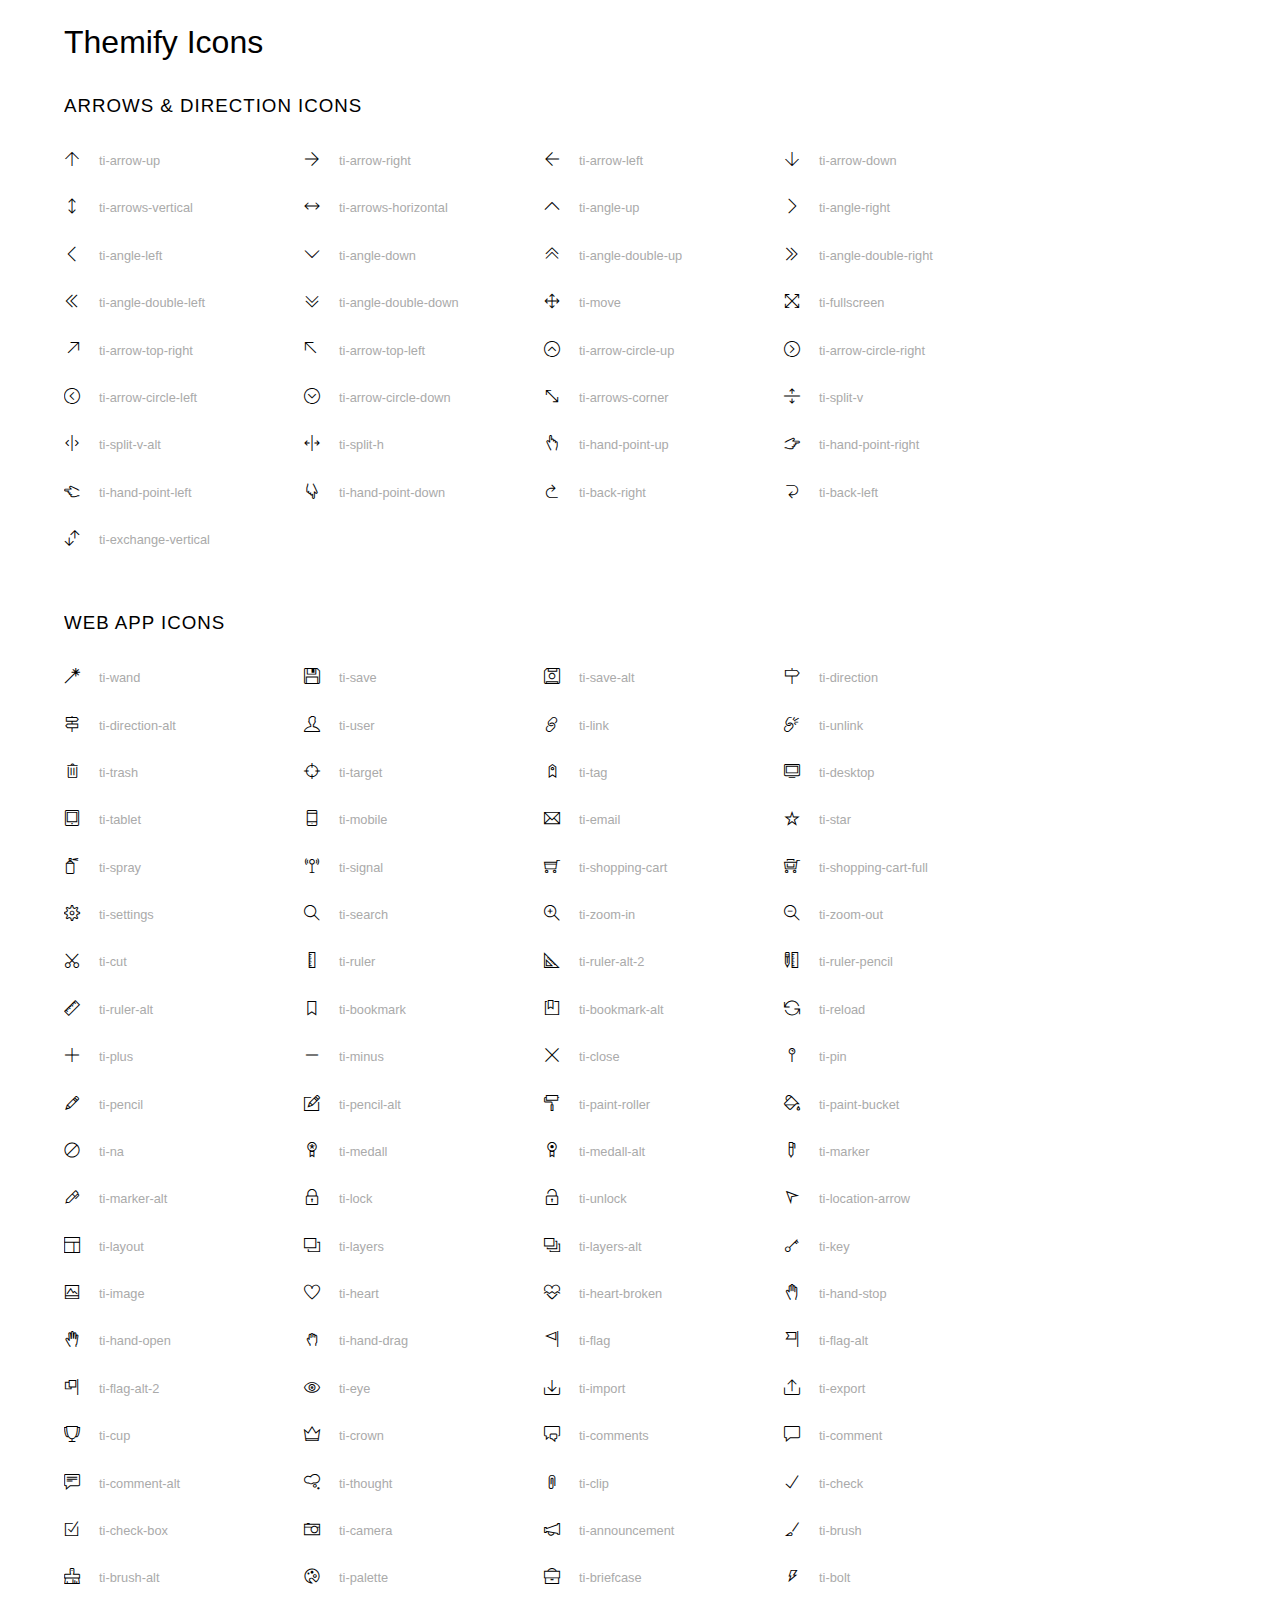
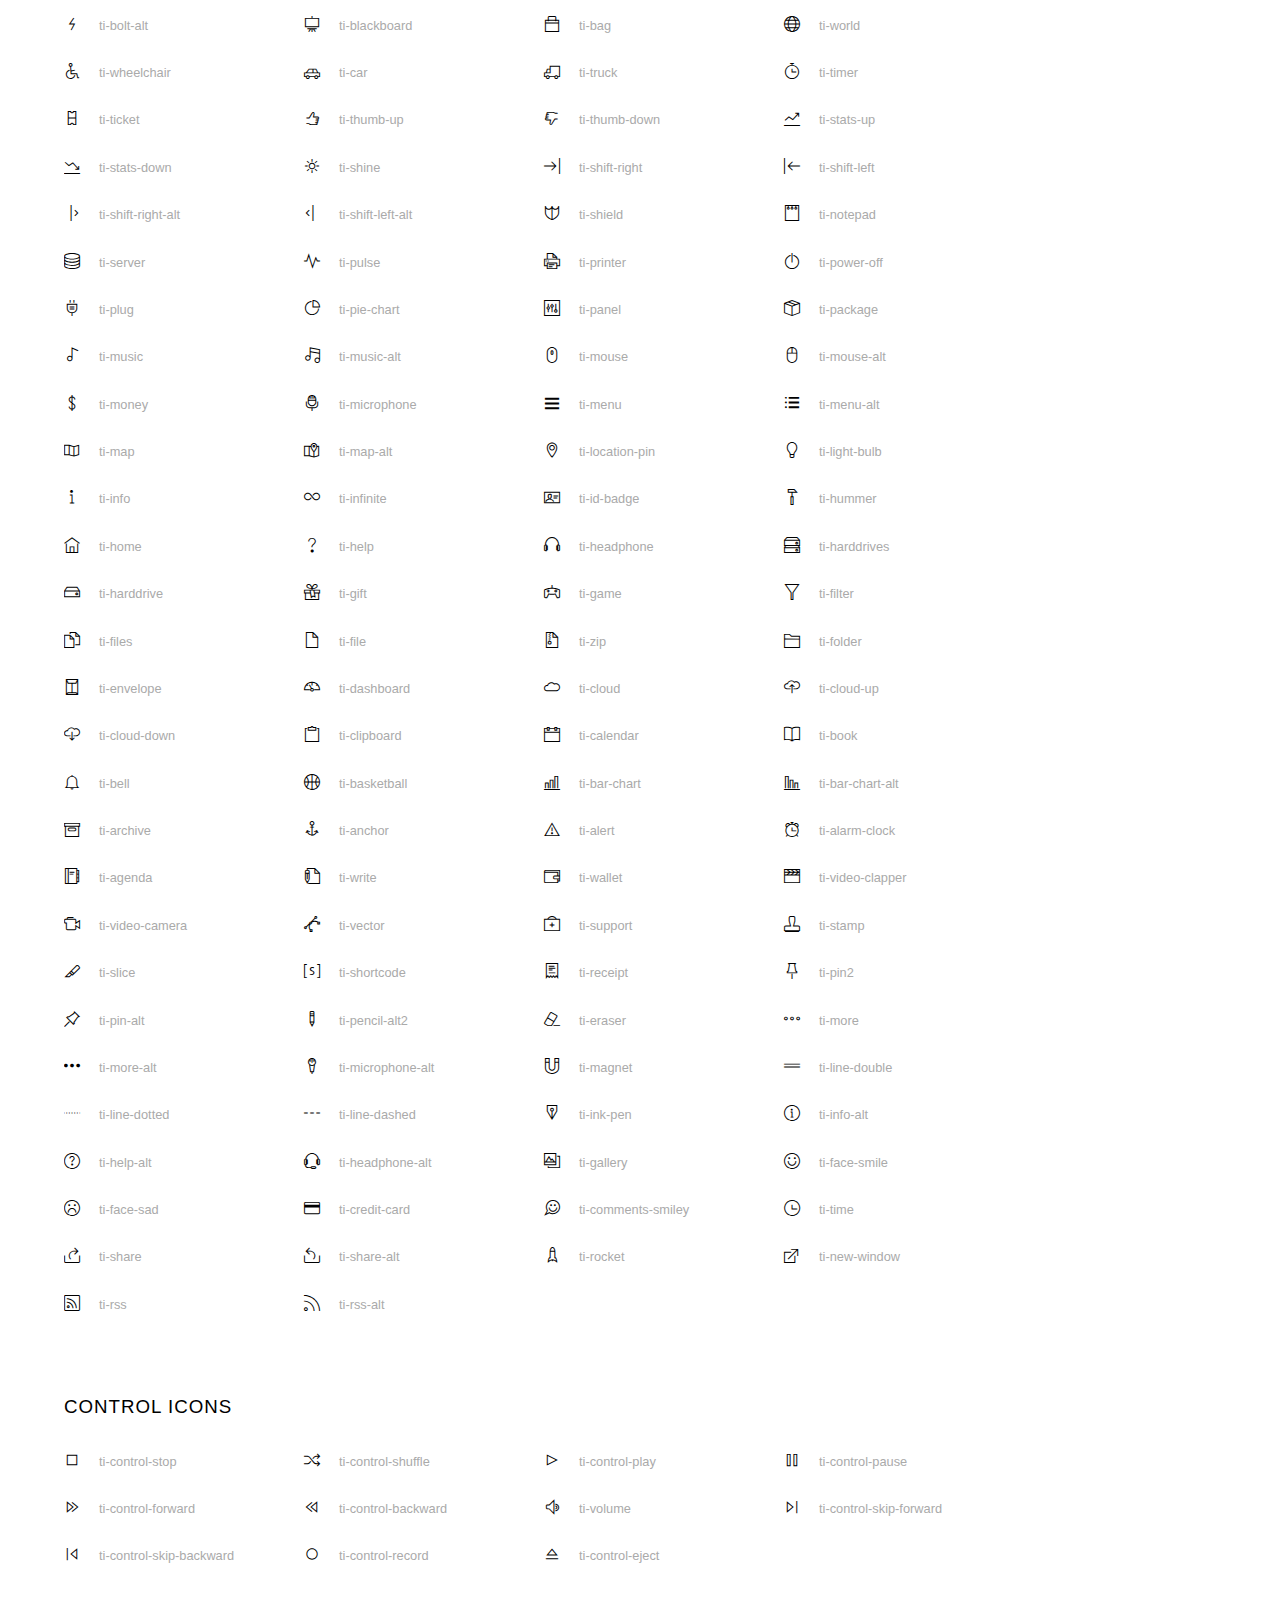
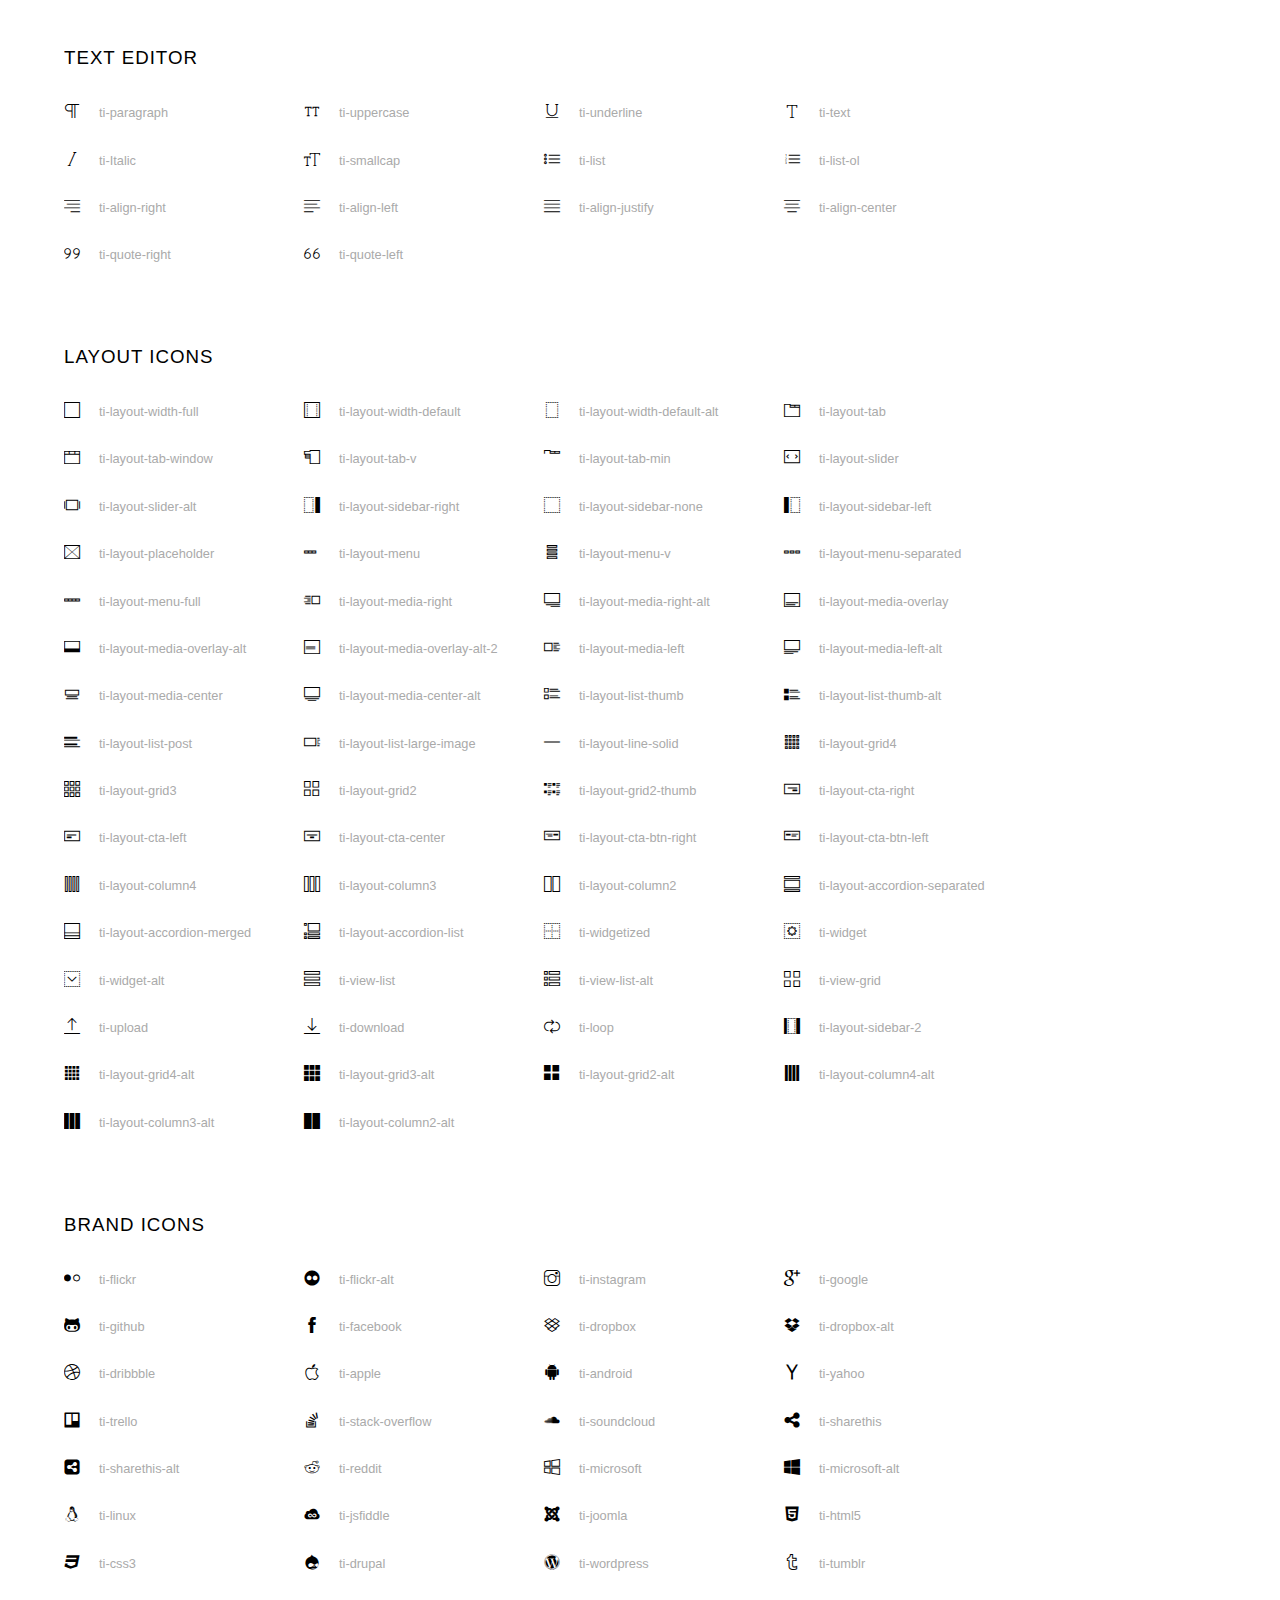
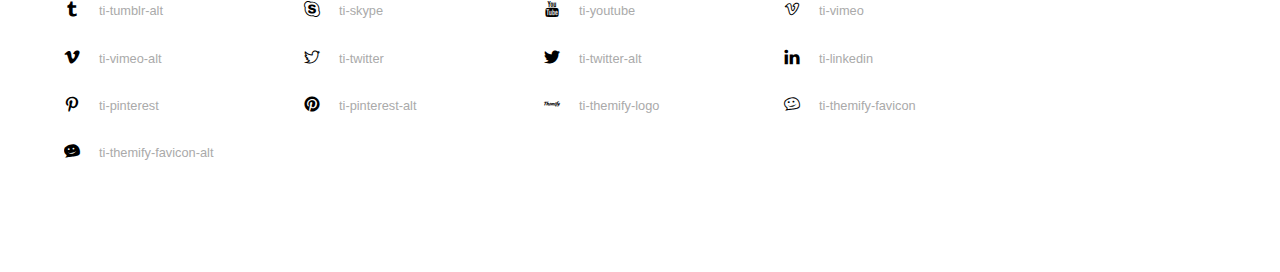
<file: W3_band/assets/font/themify-icons-font/themify-icons/index.html>
<!doctype html>
<html>
<head>
	<meta charset="utf-8">
	<title>Themify Icon Font</title>
	<meta name="viewport" content="width=device-width">
	<link rel="stylesheet" href="demo-files/demo.css">
	<link rel="stylesheet" href="themify-icons.css">
	<!--[if lt IE 8]><!-->
	<link rel="stylesheet" href="ie7/ie7.css">
	<!--<![endif]-->
</head>
<body>
	<h1>Themify Icons</h1>

	<div class="icon-section">

		<div class="icon-section">
			<h3>Arrows &amp; Direction Icons </h3>

			<div class="icon-container">
				<span class="ti-arrow-up"></span><span class="icon-name"> ti-arrow-up</span>
			</div>
			<div class="icon-container">
				<span class="ti-arrow-right"></span><span class="icon-name"> ti-arrow-right</span>
			</div>
			<div class="icon-container">
				<span class="ti-arrow-left"></span><span class="icon-name"> ti-arrow-left</span>
			</div>
			<div class="icon-container">
				<span class="ti-arrow-down"></span><span class="icon-name"> ti-arrow-down</span>
			</div>
			<div class="icon-container">
				<span class="ti-arrows-vertical"></span><span class="icon-name"> ti-arrows-vertical</span>
			</div>
			<div class="icon-container">
				<span class="ti-arrows-horizontal"></span><span class="icon-name"> ti-arrows-horizontal</span>
			</div>
			<div class="icon-container">
				<span class="ti-angle-up"></span><span class="icon-name"> ti-angle-up</span>
			</div>
			<div class="icon-container">
				<span class="ti-angle-right"></span><span class="icon-name"> ti-angle-right</span>
			</div>
			<div class="icon-container">
				<span class="ti-angle-left"></span><span class="icon-name"> ti-angle-left</span>
			</div>
			<div class="icon-container">
				<span class="ti-angle-down"></span><span class="icon-name"> ti-angle-down</span>
			</div>	
			<div class="icon-container">
				<span class="ti-angle-double-up"></span><span class="icon-name"> ti-angle-double-up</span>
			</div>
			<div class="icon-container">
				<span class="ti-angle-double-right"></span><span class="icon-name"> ti-angle-double-right</span>
			</div>
			<div class="icon-container">
				<span class="ti-angle-double-left"></span><span class="icon-name"> ti-angle-double-left</span>
			</div>
			<div class="icon-container">
				<span class="ti-angle-double-down"></span><span class="icon-name"> ti-angle-double-down</span>
			</div>					
			<div class="icon-container">
				<span class="ti-move"></span><span class="icon-name"> ti-move</span>
			</div>
			<div class="icon-container">
				<span class="ti-fullscreen"></span><span class="icon-name"> ti-fullscreen</span>
			</div>
			<div class="icon-container">
				<span class="ti-arrow-top-right"></span><span class="icon-name"> ti-arrow-top-right</span>
			</div>
			<div class="icon-container">
				<span class="ti-arrow-top-left"></span><span class="icon-name"> ti-arrow-top-left</span>
			</div>
			<div class="icon-container">
				<span class="ti-arrow-circle-up"></span><span class="icon-name"> ti-arrow-circle-up</span>
			</div>
			<div class="icon-container">
				<span class="ti-arrow-circle-right"></span><span class="icon-name"> ti-arrow-circle-right</span>
			</div>
			<div class="icon-container">
				<span class="ti-arrow-circle-left"></span><span class="icon-name"> ti-arrow-circle-left</span>
			</div>
			<div class="icon-container">
				<span class="ti-arrow-circle-down"></span><span class="icon-name"> ti-arrow-circle-down</span>
			</div>
			<div class="icon-container">
				<span class="ti-arrows-corner"></span><span class="icon-name"> ti-arrows-corner</span>
			</div>
			<div class="icon-container">
				<span class="ti-split-v"></span><span class="icon-name"> ti-split-v</span>
			</div>

			<div class="icon-container">
				<span class="ti-split-v-alt"></span><span class="icon-name"> ti-split-v-alt</span>
			</div>
			<div class="icon-container">
				<span class="ti-split-h"></span><span class="icon-name"> ti-split-h</span>
			</div>
			<div class="icon-container">
				<span class="ti-hand-point-up"></span><span class="icon-name"> ti-hand-point-up</span>
			</div>
			<div class="icon-container">
				<span class="ti-hand-point-right"></span><span class="icon-name"> ti-hand-point-right</span>
			</div>
			<div class="icon-container">
				<span class="ti-hand-point-left"></span><span class="icon-name"> ti-hand-point-left</span>
			</div>
			<div class="icon-container">
				<span class="ti-hand-point-down"></span><span class="icon-name"> ti-hand-point-down</span>
			</div>
			<div class="icon-container">
				<span class="ti-back-right"></span><span class="icon-name"> ti-back-right</span>
			</div>
			<div class="icon-container">
				<span class="ti-back-left"></span><span class="icon-name"> ti-back-left</span>
			</div>
			<div class="icon-container">
				<span class="ti-exchange-vertical"></span><span class="icon-name"> ti-exchange-vertical</span>
			</div>

		</div> <!-- Arrows Icons -->



		<h3>Web App Icons</h3>
		
		<div class="icon-section">

			<div class="icon-container">
				<span class="ti-wand"></span><span class="icon-name"> ti-wand</span>
			</div>
			<div class="icon-container">
				<span class="ti-save"></span><span class="icon-name"> ti-save</span>
			</div>
			<div class="icon-container">
				<span class="ti-save-alt"></span><span class="icon-name"> ti-save-alt</span>
			</div>

			<div class="icon-container">
				<span class="ti-direction"></span><span class="icon-name"> ti-direction</span>
			</div>
			<div class="icon-container">
				<span class="ti-direction-alt"></span><span class="icon-name"> ti-direction-alt</span>
			</div>
			<div class="icon-container">
				<span class="ti-user"></span><span class="icon-name"> ti-user</span>
			</div>
			<div class="icon-container">
				<span class="ti-link"></span><span class="icon-name"> ti-link</span>
			</div>
			<div class="icon-container">
				<span class="ti-unlink"></span><span class="icon-name"> ti-unlink</span>
			</div>
			<div class="icon-container">
				<span class="ti-trash"></span><span class="icon-name"> ti-trash</span>
			</div>
			<div class="icon-container">
				<span class="ti-target"></span><span class="icon-name"> ti-target</span>
			</div>
			<div class="icon-container">
				<span class="ti-tag"></span><span class="icon-name"> ti-tag</span>
			</div>
			<div class="icon-container">
				<span class="ti-desktop"></span><span class="icon-name"> ti-desktop</span>
			</div>
			<div class="icon-container">
				<span class="ti-tablet"></span><span class="icon-name"> ti-tablet</span>
			</div>
			<div class="icon-container">
				<span class="ti-mobile"></span><span class="icon-name"> ti-mobile</span>
			</div>
			<div class="icon-container">
				<span class="ti-email"></span><span class="icon-name"> ti-email</span>
			</div>	
			<div class="icon-container">
				<span class="ti-star"></span><span class="icon-name"> ti-star</span>
			</div>
			<div class="icon-container">
				<span class="ti-spray"></span><span class="icon-name"> ti-spray</span>
			</div>
			<div class="icon-container">
				<span class="ti-signal"></span><span class="icon-name"> ti-signal</span>
			</div>
			<div class="icon-container">
				<span class="ti-shopping-cart"></span><span class="icon-name"> ti-shopping-cart</span>
			</div>
			<div class="icon-container">
				<span class="ti-shopping-cart-full"></span><span class="icon-name"> ti-shopping-cart-full</span>
			</div>
			<div class="icon-container">
				<span class="ti-settings"></span><span class="icon-name"> ti-settings</span>
			</div>
			<div class="icon-container">
				<span class="ti-search"></span><span class="icon-name"> ti-search</span>
			</div>
			<div class="icon-container">
				<span class="ti-zoom-in"></span><span class="icon-name"> ti-zoom-in</span>
			</div>
			<div class="icon-container">
				<span class="ti-zoom-out"></span><span class="icon-name"> ti-zoom-out</span>
			</div>
			<div class="icon-container">
				<span class="ti-cut"></span><span class="icon-name"> ti-cut</span>
			</div>
			<div class="icon-container">
				<span class="ti-ruler"></span><span class="icon-name"> ti-ruler</span>
			</div>
			<div class="icon-container">
				<span class="ti-ruler-alt-2"></span><span class="icon-name"> ti-ruler-alt-2</span>
			</div>			
			<div class="icon-container">
				<span class="ti-ruler-pencil"></span><span class="icon-name"> ti-ruler-pencil</span>
			</div>
			<div class="icon-container">
				<span class="ti-ruler-alt"></span><span class="icon-name"> ti-ruler-alt</span>
			</div>
			<div class="icon-container">
				<span class="ti-bookmark"></span><span class="icon-name"> ti-bookmark</span>
			</div>
			<div class="icon-container">
				<span class="ti-bookmark-alt"></span><span class="icon-name"> ti-bookmark-alt</span>
			</div>
			<div class="icon-container">
				<span class="ti-reload"></span><span class="icon-name"> ti-reload</span>
			</div>
			<div class="icon-container">
				<span class="ti-plus"></span><span class="icon-name"> ti-plus</span>
			</div>
			<div class="icon-container">
				<span class="ti-minus"></span><span class="icon-name"> ti-minus</span>
			</div>
			<div class="icon-container">
				<span class="ti-close"></span><span class="icon-name"> ti-close</span>
			</div>			
			<div class="icon-container">
				<span class="ti-pin"></span><span class="icon-name"> ti-pin</span>
			</div>
			<div class="icon-container">
				<span class="ti-pencil"></span><span class="icon-name"> ti-pencil</span>
			</div>
					
		  	<div class="icon-container">
				<span class="ti-pencil-alt"></span><span class="icon-name"> ti-pencil-alt</span>
			</div>
			<div class="icon-container">
				<span class="ti-paint-roller"></span><span class="icon-name"> ti-paint-roller</span>
			</div>
			<div class="icon-container">
				<span class="ti-paint-bucket"></span><span class="icon-name"> ti-paint-bucket</span>
			</div>
			<div class="icon-container">
				<span class="ti-na"></span><span class="icon-name"> ti-na</span>
			</div>
			<div class="icon-container">
				<span class="ti-medall"></span><span class="icon-name"> ti-medall</span>
			</div>
			<div class="icon-container">
				<span class="ti-medall-alt"></span><span class="icon-name"> ti-medall-alt</span>
			</div>
			<div class="icon-container">
				<span class="ti-marker"></span><span class="icon-name"> ti-marker</span>
			</div>
			<div class="icon-container">
				<span class="ti-marker-alt"></span><span class="icon-name"> ti-marker-alt</span>
			</div>

			<div class="icon-container">
				<span class="ti-lock"></span><span class="icon-name"> ti-lock</span>
			</div>
			<div class="icon-container">
				<span class="ti-unlock"></span><span class="icon-name"> ti-unlock</span>
			</div>
			<div class="icon-container">
				<span class="ti-location-arrow"></span><span class="icon-name"> ti-location-arrow</span>
			</div>
			<div class="icon-container">
				<span class="ti-layout"></span><span class="icon-name"> ti-layout</span>
			</div>
			<div class="icon-container">
				<span class="ti-layers"></span><span class="icon-name"> ti-layers</span>
			</div>
			<div class="icon-container">
				<span class="ti-layers-alt"></span><span class="icon-name"> ti-layers-alt</span>
			</div>
			<div class="icon-container">
				<span class="ti-key"></span><span class="icon-name"> ti-key</span>
			</div>
			<div class="icon-container">
				<span class="ti-image"></span><span class="icon-name"> ti-image</span>
			</div>
			<div class="icon-container">
				<span class="ti-heart"></span><span class="icon-name"> ti-heart</span>
			</div>
			<div class="icon-container">
				<span class="ti-heart-broken"></span><span class="icon-name"> ti-heart-broken</span>
			</div>
			<div class="icon-container">
				<span class="ti-hand-stop"></span><span class="icon-name"> ti-hand-stop</span>
			</div>
			<div class="icon-container">
				<span class="ti-hand-open"></span><span class="icon-name"> ti-hand-open</span>
			</div>
			<div class="icon-container">
				<span class="ti-hand-drag"></span><span class="icon-name"> ti-hand-drag</span>
			</div>
			<div class="icon-container">
				<span class="ti-flag"></span><span class="icon-name"> ti-flag</span>
			</div>
			<div class="icon-container">
				<span class="ti-flag-alt"></span><span class="icon-name"> ti-flag-alt</span>
			</div>
			<div class="icon-container">
				<span class="ti-flag-alt-2"></span><span class="icon-name"> ti-flag-alt-2</span>
			</div>
			<div class="icon-container">
				<span class="ti-eye"></span><span class="icon-name"> ti-eye</span>
			</div>
			<div class="icon-container">
				<span class="ti-import"></span><span class="icon-name"> ti-import</span>
			</div>			
			<div class="icon-container">
				<span class="ti-export"></span><span class="icon-name"> ti-export</span>
			</div>
			<div class="icon-container">
				<span class="ti-cup"></span><span class="icon-name"> ti-cup</span>
			</div>
			<div class="icon-container">
				<span class="ti-crown"></span><span class="icon-name"> ti-crown</span>
			</div>
			<div class="icon-container">
				<span class="ti-comments"></span><span class="icon-name"> ti-comments</span>
			</div>
			<div class="icon-container">
				<span class="ti-comment"></span><span class="icon-name"> ti-comment</span>
			</div>
			<div class="icon-container">
				<span class="ti-comment-alt"></span><span class="icon-name"> ti-comment-alt</span>
			</div>
			<div class="icon-container">
				<span class="ti-thought"></span><span class="icon-name"> ti-thought</span>
			</div>			
			<div class="icon-container">
				<span class="ti-clip"></span><span class="icon-name"> ti-clip</span>
			</div>

			<div class="icon-container">
				<span class="ti-check"></span><span class="icon-name"> ti-check</span>
			</div>
			<div class="icon-container">
				<span class="ti-check-box"></span><span class="icon-name"> ti-check-box</span>
			</div>
			<div class="icon-container">
				<span class="ti-camera"></span><span class="icon-name"> ti-camera</span>
			</div>
			<div class="icon-container">
				<span class="ti-announcement"></span><span class="icon-name"> ti-announcement</span>
			</div>
			<div class="icon-container">
				<span class="ti-brush"></span><span class="icon-name"> ti-brush</span>
			</div>
			<div class="icon-container">
				<span class="ti-brush-alt"></span><span class="icon-name"> ti-brush-alt</span>
			</div>
			<div class="icon-container">
				<span class="ti-palette"></span><span class="icon-name"> ti-palette</span>
			</div>			
			<div class="icon-container">
				<span class="ti-briefcase"></span><span class="icon-name"> ti-briefcase</span>
			</div>
			<div class="icon-container">
				<span class="ti-bolt"></span><span class="icon-name"> ti-bolt</span>
			</div>
			<div class="icon-container">
				<span class="ti-bolt-alt"></span><span class="icon-name"> ti-bolt-alt</span>
			</div>
			<div class="icon-container">
				<span class="ti-blackboard"></span><span class="icon-name"> ti-blackboard</span>
			</div>
			<div class="icon-container">
				<span class="ti-bag"></span><span class="icon-name"> ti-bag</span>
			</div>
			<div class="icon-container">
				<span class="ti-world"></span><span class="icon-name"> ti-world</span>
			</div>
			<div class="icon-container">
				<span class="ti-wheelchair"></span><span class="icon-name"> ti-wheelchair</span>
			</div>
			<div class="icon-container">
				<span class="ti-car"></span><span class="icon-name"> ti-car</span>
			</div>
			<div class="icon-container">
				<span class="ti-truck"></span><span class="icon-name"> ti-truck</span>
			</div>
			<div class="icon-container">
				<span class="ti-timer"></span><span class="icon-name"> ti-timer</span>
			</div>
			<div class="icon-container">
				<span class="ti-ticket"></span><span class="icon-name"> ti-ticket</span>
			</div>
			<div class="icon-container">
				<span class="ti-thumb-up"></span><span class="icon-name"> ti-thumb-up</span>
			</div>
			<div class="icon-container">
				<span class="ti-thumb-down"></span><span class="icon-name"> ti-thumb-down</span>
			</div>

			<div class="icon-container">
				<span class="ti-stats-up"></span><span class="icon-name"> ti-stats-up</span>
			</div>
			<div class="icon-container">
				<span class="ti-stats-down"></span><span class="icon-name"> ti-stats-down</span>
			</div>
			<div class="icon-container">
				<span class="ti-shine"></span><span class="icon-name"> ti-shine</span>
			</div>
			<div class="icon-container">
				<span class="ti-shift-right"></span><span class="icon-name"> ti-shift-right</span>
			</div>
			<div class="icon-container">
				<span class="ti-shift-left"></span><span class="icon-name"> ti-shift-left</span>
			</div>

			<div class="icon-container">
				<span class="ti-shift-right-alt"></span><span class="icon-name"> ti-shift-right-alt</span>
			</div>
			<div class="icon-container">
				<span class="ti-shift-left-alt"></span><span class="icon-name"> ti-shift-left-alt</span>
			</div>
			<div class="icon-container">
				<span class="ti-shield"></span><span class="icon-name"> ti-shield</span>
			</div>
			<div class="icon-container">
				<span class="ti-notepad"></span><span class="icon-name"> ti-notepad</span>
			</div>
			<div class="icon-container">
				<span class="ti-server"></span><span class="icon-name"> ti-server</span>
			</div>

			<div class="icon-container">
				<span class="ti-pulse"></span><span class="icon-name"> ti-pulse</span>
			</div>
			<div class="icon-container">
				<span class="ti-printer"></span><span class="icon-name"> ti-printer</span>
			</div>
			<div class="icon-container">
				<span class="ti-power-off"></span><span class="icon-name"> ti-power-off</span>
			</div>
			<div class="icon-container">
				<span class="ti-plug"></span><span class="icon-name"> ti-plug</span>
			</div>
			<div class="icon-container">
				<span class="ti-pie-chart"></span><span class="icon-name"> ti-pie-chart</span>
			</div>

			<div class="icon-container">
				<span class="ti-panel"></span><span class="icon-name"> ti-panel</span>
			</div>
			<div class="icon-container">
				<span class="ti-package"></span><span class="icon-name"> ti-package</span>
			</div>
			<div class="icon-container">
				<span class="ti-music"></span><span class="icon-name"> ti-music</span>
			</div>
			<div class="icon-container">
				<span class="ti-music-alt"></span><span class="icon-name"> ti-music-alt</span>
			</div>
			<div class="icon-container">
				<span class="ti-mouse"></span><span class="icon-name"> ti-mouse</span>
			</div>
			<div class="icon-container">
				<span class="ti-mouse-alt"></span><span class="icon-name"> ti-mouse-alt</span>
			</div>
			<div class="icon-container">
				<span class="ti-money"></span><span class="icon-name"> ti-money</span>
			</div>
			<div class="icon-container">
				<span class="ti-microphone"></span><span class="icon-name"> ti-microphone</span>
			</div>
			<div class="icon-container">
				<span class="ti-menu"></span><span class="icon-name"> ti-menu</span>
			</div>
			<div class="icon-container">
				<span class="ti-menu-alt"></span><span class="icon-name"> ti-menu-alt</span>
			</div>
			<div class="icon-container">
				<span class="ti-map"></span><span class="icon-name"> ti-map</span>
			</div>
			<div class="icon-container">
				<span class="ti-map-alt"></span><span class="icon-name"> ti-map-alt</span>
			</div>

			<div class="icon-container">
				<span class="ti-location-pin"></span><span class="icon-name"> ti-location-pin</span>
			</div>

			<div class="icon-container">
				<span class="ti-light-bulb"></span><span class="icon-name"> ti-light-bulb</span>
			</div>
			<div class="icon-container">
				<span class="ti-info"></span><span class="icon-name"> ti-info</span>
			</div>
			<div class="icon-container">
				<span class="ti-infinite"></span><span class="icon-name"> ti-infinite</span>
			</div>
			<div class="icon-container">
				<span class="ti-id-badge"></span><span class="icon-name"> ti-id-badge</span>
			</div>
			<div class="icon-container">
				<span class="ti-hummer"></span><span class="icon-name"> ti-hummer</span>
			</div>
			<div class="icon-container">
				<span class="ti-home"></span><span class="icon-name"> ti-home</span>
			</div>
			<div class="icon-container">
				<span class="ti-help"></span><span class="icon-name"> ti-help</span>
			</div>
			<div class="icon-container">
				<span class="ti-headphone"></span><span class="icon-name"> ti-headphone</span>
			</div>
			<div class="icon-container">
				<span class="ti-harddrives"></span><span class="icon-name"> ti-harddrives</span>
			</div>
			<div class="icon-container">
				<span class="ti-harddrive"></span><span class="icon-name"> ti-harddrive</span>
			</div>
			<div class="icon-container">
				<span class="ti-gift"></span><span class="icon-name"> ti-gift</span>
			</div>
			<div class="icon-container">
				<span class="ti-game"></span><span class="icon-name"> ti-game</span>
			</div>
			<div class="icon-container">
				<span class="ti-filter"></span><span class="icon-name"> ti-filter</span>
			</div>
			<div class="icon-container">
				<span class="ti-files"></span><span class="icon-name"> ti-files</span>
			</div>
			<div class="icon-container">
				<span class="ti-file"></span><span class="icon-name"> ti-file</span>
			</div>
			<div class="icon-container">
				<span class="ti-zip"></span><span class="icon-name"> ti-zip</span>
			</div>
			<div class="icon-container">
				<span class="ti-folder"></span><span class="icon-name"> ti-folder</span>
			</div>			
			<div class="icon-container">
				<span class="ti-envelope"></span><span class="icon-name"> ti-envelope</span>
			</div>


			<div class="icon-container">
				<span class="ti-dashboard"></span><span class="icon-name"> ti-dashboard</span>
			</div>
			<div class="icon-container">
				<span class="ti-cloud"></span><span class="icon-name"> ti-cloud</span>
			</div>
			<div class="icon-container">
				<span class="ti-cloud-up"></span><span class="icon-name"> ti-cloud-up</span>
			</div>
			<div class="icon-container">
				<span class="ti-cloud-down"></span><span class="icon-name"> ti-cloud-down</span>
			</div>
			<div class="icon-container">
				<span class="ti-clipboard"></span><span class="icon-name"> ti-clipboard</span>
			</div>
			<div class="icon-container">
				<span class="ti-calendar"></span><span class="icon-name"> ti-calendar</span>
			</div>
			<div class="icon-container">
				<span class="ti-book"></span><span class="icon-name"> ti-book</span>
			</div>
			<div class="icon-container">
				<span class="ti-bell"></span><span class="icon-name"> ti-bell</span>
			</div>
			<div class="icon-container">
				<span class="ti-basketball"></span><span class="icon-name"> ti-basketball</span>
			</div>
			<div class="icon-container">
				<span class="ti-bar-chart"></span><span class="icon-name"> ti-bar-chart</span>
			</div>
			<div class="icon-container">
				<span class="ti-bar-chart-alt"></span><span class="icon-name"> ti-bar-chart-alt</span>
			</div>


			<div class="icon-container">
				<span class="ti-archive"></span><span class="icon-name"> ti-archive</span>
			</div>
			<div class="icon-container">
				<span class="ti-anchor"></span><span class="icon-name"> ti-anchor</span>
			</div>

			<div class="icon-container">
				<span class="ti-alert"></span><span class="icon-name"> ti-alert</span>
			</div>
			<div class="icon-container">
				<span class="ti-alarm-clock"></span><span class="icon-name"> ti-alarm-clock</span>
			</div>
			<div class="icon-container">
				<span class="ti-agenda"></span><span class="icon-name"> ti-agenda</span>
			</div>
			<div class="icon-container">
				<span class="ti-write"></span><span class="icon-name"> ti-write</span>
			</div>

			<div class="icon-container">
				<span class="ti-wallet"></span><span class="icon-name"> ti-wallet</span>
			</div>
			<div class="icon-container">
				<span class="ti-video-clapper"></span><span class="icon-name"> ti-video-clapper</span>
			</div>
			<div class="icon-container">
				<span class="ti-video-camera"></span><span class="icon-name"> ti-video-camera</span>
			</div>
			<div class="icon-container">
				<span class="ti-vector"></span><span class="icon-name"> ti-vector</span>
			</div>

			<div class="icon-container">
				<span class="ti-support"></span><span class="icon-name"> ti-support</span>
			</div>
			<div class="icon-container">
				<span class="ti-stamp"></span><span class="icon-name"> ti-stamp</span>
			</div>
			<div class="icon-container">
				<span class="ti-slice"></span><span class="icon-name"> ti-slice</span>
			</div>
			<div class="icon-container">
				<span class="ti-shortcode"></span><span class="icon-name"> ti-shortcode</span>
			</div>
			<div class="icon-container">
				<span class="ti-receipt"></span><span class="icon-name"> ti-receipt</span>
			</div>
			<div class="icon-container">
				<span class="ti-pin2"></span><span class="icon-name"> ti-pin2</span>
			</div>
			<div class="icon-container">
				<span class="ti-pin-alt"></span><span class="icon-name"> ti-pin-alt</span>
			</div>
			<div class="icon-container">
				<span class="ti-pencil-alt2"></span><span class="icon-name"> ti-pencil-alt2</span>
			</div>
			<div class="icon-container">
				<span class="ti-eraser"></span><span class="icon-name"> ti-eraser</span>
			</div>			
			<div class="icon-container">
				<span class="ti-more"></span><span class="icon-name"> ti-more</span>
			</div>
			<div class="icon-container">
				<span class="ti-more-alt"></span><span class="icon-name"> ti-more-alt</span>
			</div>
			<div class="icon-container">
				<span class="ti-microphone-alt"></span><span class="icon-name"> ti-microphone-alt</span>
			</div>
			<div class="icon-container">
				<span class="ti-magnet"></span><span class="icon-name"> ti-magnet</span>
			</div>
			<div class="icon-container">
				<span class="ti-line-double"></span><span class="icon-name"> ti-line-double</span>
			</div>
			<div class="icon-container">
				<span class="ti-line-dotted"></span><span class="icon-name"> ti-line-dotted</span>
			</div>
			<div class="icon-container">
				<span class="ti-line-dashed"></span><span class="icon-name"> ti-line-dashed</span>
			</div>

			<div class="icon-container">
				<span class="ti-ink-pen"></span><span class="icon-name"> ti-ink-pen</span>
			</div>
			<div class="icon-container">
				<span class="ti-info-alt"></span><span class="icon-name"> ti-info-alt</span>
			</div>
			<div class="icon-container">
				<span class="ti-help-alt"></span><span class="icon-name"> ti-help-alt</span>
			</div>
			<div class="icon-container">
				<span class="ti-headphone-alt"></span><span class="icon-name"> ti-headphone-alt</span>
			</div>

			<div class="icon-container">
				<span class="ti-gallery"></span><span class="icon-name"> ti-gallery</span>
			</div>
			<div class="icon-container">
				<span class="ti-face-smile"></span><span class="icon-name"> ti-face-smile</span>
			</div>
			<div class="icon-container">
				<span class="ti-face-sad"></span><span class="icon-name"> ti-face-sad</span>
			</div>
			<div class="icon-container">
				<span class="ti-credit-card"></span><span class="icon-name"> ti-credit-card</span>
			</div>
			<div class="icon-container">
				<span class="ti-comments-smiley"></span><span class="icon-name"> ti-comments-smiley</span>
			</div>
			<div class="icon-container">
				<span class="ti-time"></span><span class="icon-name"> ti-time</span>
			</div>
			<div class="icon-container">
				<span class="ti-share"></span><span class="icon-name"> ti-share</span>
			</div>
			<div class="icon-container">
				<span class="ti-share-alt"></span><span class="icon-name"> ti-share-alt</span>
			</div>
			<div class="icon-container">
				<span class="ti-rocket"></span><span class="icon-name"> ti-rocket</span>
			</div>

			<div class="icon-container">
				<span class="ti-new-window"></span><span class="icon-name"> ti-new-window</span>
			</div>

			<div class="icon-container">
				<span class="ti-rss"></span><span class="icon-name"> ti-rss</span>
			</div>

			<div class="icon-container">
				<span class="ti-rss-alt"></span><span class="icon-name"> ti-rss-alt</span>
			</div>
			
		</div><!-- Web App Icons -->


		<div class="icon-section">
			<h3>Control Icons</h3>
			<div class="icon-container">
				<span class="ti-control-stop"></span><span class="icon-name"> ti-control-stop</span>
			</div>
			<div class="icon-container">
				<span class="ti-control-shuffle"></span><span class="icon-name"> ti-control-shuffle</span>
			</div>
			<div class="icon-container">
				<span class="ti-control-play"></span><span class="icon-name"> ti-control-play</span>
			</div>
			<div class="icon-container">
				<span class="ti-control-pause"></span><span class="icon-name"> ti-control-pause</span>
			</div>
			<div class="icon-container">
				<span class="ti-control-forward"></span><span class="icon-name"> ti-control-forward</span>
			</div>
			<div class="icon-container">
				<span class="ti-control-backward"></span><span class="icon-name"> ti-control-backward</span>
			</div>	
			<div class="icon-container">
				<span class="ti-volume"></span><span class="icon-name"> ti-volume</span>
			</div>
			<div class="icon-container">
				<span class="ti-control-skip-forward"></span><span class="icon-name"> ti-control-skip-forward</span>
			</div>
			<div class="icon-container">
				<span class="ti-control-skip-backward"></span><span class="icon-name"> ti-control-skip-backward</span>
			</div>
			<div class="icon-container">
				<span class="ti-control-record"></span><span class="icon-name"> ti-control-record</span>
			</div>
			<div class="icon-container">
				<span class="ti-control-eject"></span><span class="icon-name"> ti-control-eject</span>
			</div>			
		</div> <!-- Control Icons -->


		<div class="icon-section">
			<h3>Text Editor</h3>

			<div class="icon-container">
				<span class="ti-paragraph"></span><span class="icon-name"> ti-paragraph</span>
			</div>
			<div class="icon-container">
				<span class="ti-uppercase"></span><span class="icon-name"> ti-uppercase</span>
			</div>

			<div class="icon-container">
				<span class="ti-underline"></span><span class="icon-name"> ti-underline</span>
			</div>
			<div class="icon-container">
				<span class="ti-text"></span><span class="icon-name"> ti-text</span>
			</div>
			<div class="icon-container">
				<span class="ti-Italic"></span><span class="icon-name"> ti-Italic</span>
			</div>
			<div class="icon-container">
				<span class="ti-smallcap"></span><span class="icon-name"> ti-smallcap</span>
			</div>
			<div class="icon-container">
				<span class="ti-list"></span><span class="icon-name"> ti-list</span>
			</div>
			<div class="icon-container">
				<span class="ti-list-ol"></span><span class="icon-name"> ti-list-ol</span>
			</div>
			<div class="icon-container">
				<span class="ti-align-right"></span><span class="icon-name"> ti-align-right</span>
			</div>
			<div class="icon-container">
				<span class="ti-align-left"></span><span class="icon-name"> ti-align-left</span>
			</div>
			<div class="icon-container">
				<span class="ti-align-justify"></span><span class="icon-name"> ti-align-justify</span>
			</div>
			<div class="icon-container">
				<span class="ti-align-center"></span><span class="icon-name"> ti-align-center</span>
			</div>
			<div class="icon-container">
				<span class="ti-quote-right"></span><span class="icon-name"> ti-quote-right</span>
			</div>
			<div class="icon-container">
				<span class="ti-quote-left"></span><span class="icon-name"> ti-quote-left</span>
			</div>

		</div> <!-- Text Editor -->



		<div class="icon-section">
			<h3>Layout Icons</h3>
			<div class="icon-container">
				<span class="ti-layout-width-full"></span><span class="icon-name"> ti-layout-width-full</span>
			</div>
			<div class="icon-container">
				<span class="ti-layout-width-default"></span><span class="icon-name"> ti-layout-width-default</span>
			</div>
			<div class="icon-container">
				<span class="ti-layout-width-default-alt"></span><span class="icon-name"> ti-layout-width-default-alt</span>
			</div>
			<div class="icon-container">
				<span class="ti-layout-tab"></span><span class="icon-name"> ti-layout-tab</span>
			</div>
			<div class="icon-container">
				<span class="ti-layout-tab-window"></span><span class="icon-name"> ti-layout-tab-window</span>
			</div>
			<div class="icon-container">
				<span class="ti-layout-tab-v"></span><span class="icon-name"> ti-layout-tab-v</span>
			</div>
			<div class="icon-container">
				<span class="ti-layout-tab-min"></span><span class="icon-name"> ti-layout-tab-min</span>
			</div>
			<div class="icon-container">
				<span class="ti-layout-slider"></span><span class="icon-name"> ti-layout-slider</span>
			</div>
			<div class="icon-container">
				<span class="ti-layout-slider-alt"></span><span class="icon-name"> ti-layout-slider-alt</span>
			</div>
			<div class="icon-container">
				<span class="ti-layout-sidebar-right"></span><span class="icon-name"> ti-layout-sidebar-right</span>
			</div>
			<div class="icon-container">
				<span class="ti-layout-sidebar-none"></span><span class="icon-name"> ti-layout-sidebar-none</span>
			</div>
			<div class="icon-container">
				<span class="ti-layout-sidebar-left"></span><span class="icon-name"> ti-layout-sidebar-left</span>
			</div>
			<div class="icon-container">
				<span class="ti-layout-placeholder"></span><span class="icon-name"> ti-layout-placeholder</span>
			</div>
			<div class="icon-container">
				<span class="ti-layout-menu"></span><span class="icon-name"> ti-layout-menu</span>
			</div>
			<div class="icon-container">
				<span class="ti-layout-menu-v"></span><span class="icon-name"> ti-layout-menu-v</span>
			</div>
			<div class="icon-container">
				<span class="ti-layout-menu-separated"></span><span class="icon-name"> ti-layout-menu-separated</span>
			</div>
			<div class="icon-container">
				<span class="ti-layout-menu-full"></span><span class="icon-name"> ti-layout-menu-full</span>
			</div>
			<div class="icon-container">
				<span class="ti-layout-media-right"></span><span class="icon-name"> ti-layout-media-right</span>
			</div>
			<div class="icon-container">
				<span class="ti-layout-media-right-alt"></span><span class="icon-name"> ti-layout-media-right-alt</span>
			</div>
			<div class="icon-container">
				<span class="ti-layout-media-overlay"></span><span class="icon-name"> ti-layout-media-overlay</span>
			</div>
			<div class="icon-container">
				<span class="ti-layout-media-overlay-alt"></span><span class="icon-name"> ti-layout-media-overlay-alt</span>
			</div>
			<div class="icon-container">
				<span class="ti-layout-media-overlay-alt-2"></span><span class="icon-name"> ti-layout-media-overlay-alt-2</span>
			</div>
			<div class="icon-container">
				<span class="ti-layout-media-left"></span><span class="icon-name"> ti-layout-media-left</span>
			</div>
			<div class="icon-container">
				<span class="ti-layout-media-left-alt"></span><span class="icon-name"> ti-layout-media-left-alt</span>
			</div>
			<div class="icon-container">
				<span class="ti-layout-media-center"></span><span class="icon-name"> ti-layout-media-center</span>
			</div>
			<div class="icon-container">
				<span class="ti-layout-media-center-alt"></span><span class="icon-name"> ti-layout-media-center-alt</span>
			</div>
			<div class="icon-container">
				<span class="ti-layout-list-thumb"></span><span class="icon-name"> ti-layout-list-thumb</span>
			</div>
			<div class="icon-container">
				<span class="ti-layout-list-thumb-alt"></span><span class="icon-name"> ti-layout-list-thumb-alt</span>
			</div>
			<div class="icon-container">
				<span class="ti-layout-list-post"></span><span class="icon-name"> ti-layout-list-post</span>
			</div>
			<div class="icon-container">
				<span class="ti-layout-list-large-image"></span><span class="icon-name"> ti-layout-list-large-image</span>
			</div>
			<div class="icon-container">
				<span class="ti-layout-line-solid"></span><span class="icon-name"> ti-layout-line-solid</span>
			</div>
			<div class="icon-container">
				<span class="ti-layout-grid4"></span><span class="icon-name"> ti-layout-grid4</span>
			</div>
			<div class="icon-container">
				<span class="ti-layout-grid3"></span><span class="icon-name"> ti-layout-grid3</span>
			</div>
			<div class="icon-container">
				<span class="ti-layout-grid2"></span><span class="icon-name"> ti-layout-grid2</span>
			</div>
			<div class="icon-container">
				<span class="ti-layout-grid2-thumb"></span><span class="icon-name"> ti-layout-grid2-thumb</span>
			</div>
			<div class="icon-container">
				<span class="ti-layout-cta-right"></span><span class="icon-name"> ti-layout-cta-right</span>
			</div>
			<div class="icon-container">
				<span class="ti-layout-cta-left"></span><span class="icon-name"> ti-layout-cta-left</span>
			</div>
			<div class="icon-container">
				<span class="ti-layout-cta-center"></span><span class="icon-name"> ti-layout-cta-center</span>
			</div>
			<div class="icon-container">
				<span class="ti-layout-cta-btn-right"></span><span class="icon-name"> ti-layout-cta-btn-right</span>
			</div>
			<div class="icon-container">
				<span class="ti-layout-cta-btn-left"></span><span class="icon-name"> ti-layout-cta-btn-left</span>
			</div>
			<div class="icon-container">
				<span class="ti-layout-column4"></span><span class="icon-name"> ti-layout-column4</span>
			</div>
			<div class="icon-container">
				<span class="ti-layout-column3"></span><span class="icon-name"> ti-layout-column3</span>
			</div>
			<div class="icon-container">
				<span class="ti-layout-column2"></span><span class="icon-name"> ti-layout-column2</span>
			</div>
			<div class="icon-container">
				<span class="ti-layout-accordion-separated"></span><span class="icon-name"> ti-layout-accordion-separated</span>
			</div>
			<div class="icon-container">
				<span class="ti-layout-accordion-merged"></span><span class="icon-name"> ti-layout-accordion-merged</span>
			</div>
			<div class="icon-container">
				<span class="ti-layout-accordion-list"></span><span class="icon-name"> ti-layout-accordion-list</span>
			</div>
			<div class="icon-container">
				<span class="ti-widgetized"></span><span class="icon-name"> ti-widgetized</span>
			</div>
			<div class="icon-container">
				<span class="ti-widget"></span><span class="icon-name"> ti-widget</span>
			</div>
			<div class="icon-container">
				<span class="ti-widget-alt"></span><span class="icon-name"> ti-widget-alt</span>
			</div>
			<div class="icon-container">
				<span class="ti-view-list"></span><span class="icon-name"> ti-view-list</span>
			</div>
			<div class="icon-container">
				<span class="ti-view-list-alt"></span><span class="icon-name"> ti-view-list-alt</span>
			</div>
			<div class="icon-container">
				<span class="ti-view-grid"></span><span class="icon-name"> ti-view-grid</span>
			</div>
			<div class="icon-container">
				<span class="ti-upload"></span><span class="icon-name"> ti-upload</span>
			</div>
			<div class="icon-container">
				<span class="ti-download"></span><span class="icon-name"> ti-download</span>
			</div>	
			<div class="icon-container">
				<span class="ti-loop"></span><span class="icon-name"> ti-loop</span>
			</div>
			<div class="icon-container">
				<span class="ti-layout-sidebar-2"></span><span class="icon-name"> ti-layout-sidebar-2</span>
			</div>
			<div class="icon-container">
				<span class="ti-layout-grid4-alt"></span><span class="icon-name"> ti-layout-grid4-alt</span>
			</div>
			<div class="icon-container">
				<span class="ti-layout-grid3-alt"></span><span class="icon-name"> ti-layout-grid3-alt</span>
			</div>
			<div class="icon-container">
				<span class="ti-layout-grid2-alt"></span><span class="icon-name"> ti-layout-grid2-alt</span>
			</div>
			<div class="icon-container">
				<span class="ti-layout-column4-alt"></span><span class="icon-name"> ti-layout-column4-alt</span>
			</div>
			<div class="icon-container">
				<span class="ti-layout-column3-alt"></span><span class="icon-name"> ti-layout-column3-alt</span>
			</div>
			<div class="icon-container">
				<span class="ti-layout-column2-alt"></span><span class="icon-name"> ti-layout-column2-alt</span>
			</div>		


		</div> <!-- Layout Icons -->


		<div class="icon-section">
			<h3>Brand Icons</h3>

			<div class="icon-container">
				<span class="ti-flickr"></span><span class="icon-name"> ti-flickr</span>
			</div>
			<div class="icon-container">
				<span class="ti-flickr-alt"></span><span class="icon-name"> ti-flickr-alt</span>
			</div>			
			<div class="icon-container">
				<span class="ti-instagram"></span><span class="icon-name"> ti-instagram</span>
			</div>
			<div class="icon-container">
				<span class="ti-google"></span><span class="icon-name"> ti-google</span>
			</div>
			<div class="icon-container">
				<span class="ti-github"></span><span class="icon-name"> ti-github</span>
			</div>

			<div class="icon-container">
				<span class="ti-facebook"></span><span class="icon-name"> ti-facebook</span>
			</div>
			<div class="icon-container">
				<span class="ti-dropbox"></span><span class="icon-name"> ti-dropbox</span>
			</div>
			<div class="icon-container">
				<span class="ti-dropbox-alt"></span><span class="icon-name"> ti-dropbox-alt</span>
			</div>
			<div class="icon-container">
				<span class="ti-dribbble"></span><span class="icon-name"> ti-dribbble</span>
			</div>
			<div class="icon-container">
				<span class="ti-apple"></span><span class="icon-name"> ti-apple</span>
			</div>
			<div class="icon-container">
				<span class="ti-android"></span><span class="icon-name"> ti-android</span>
			</div>
			<div class="icon-container">
				<span class="ti-yahoo"></span><span class="icon-name"> ti-yahoo</span>
			</div>
			<div class="icon-container">
				<span class="ti-trello"></span><span class="icon-name"> ti-trello</span>
			</div>
			<div class="icon-container">
				<span class="ti-stack-overflow"></span><span class="icon-name"> ti-stack-overflow</span>
			</div>
			<div class="icon-container">
				<span class="ti-soundcloud"></span><span class="icon-name"> ti-soundcloud</span>
			</div>
			<div class="icon-container">
				<span class="ti-sharethis"></span><span class="icon-name"> ti-sharethis</span>
			</div>
			<div class="icon-container">
				<span class="ti-sharethis-alt"></span><span class="icon-name"> ti-sharethis-alt</span>
			</div>
			<div class="icon-container">
				<span class="ti-reddit"></span><span class="icon-name"> ti-reddit</span>
			</div>

			<div class="icon-container">
				<span class="ti-microsoft"></span><span class="icon-name"> ti-microsoft</span>
			</div>
			<div class="icon-container">
				<span class="ti-microsoft-alt"></span><span class="icon-name"> ti-microsoft-alt</span>
			</div>
			<div class="icon-container">
				<span class="ti-linux"></span><span class="icon-name"> ti-linux</span>
			</div>
			<div class="icon-container">
				<span class="ti-jsfiddle"></span><span class="icon-name"> ti-jsfiddle</span>
			</div>
			<div class="icon-container">
				<span class="ti-joomla"></span><span class="icon-name"> ti-joomla</span>
			</div>
			<div class="icon-container">
				<span class="ti-html5"></span><span class="icon-name"> ti-html5</span>
			</div>
			<div class="icon-container">
				<span class="ti-css3"></span><span class="icon-name"> ti-css3</span>
			</div>	
			<div class="icon-container">
				<span class="ti-drupal"></span><span class="icon-name"> ti-drupal</span>
			</div>
			<div class="icon-container">
				<span class="ti-wordpress"></span><span class="icon-name"> ti-wordpress</span>
			</div>		
			<div class="icon-container">
				<span class="ti-tumblr"></span><span class="icon-name"> ti-tumblr</span>
			</div>
			<div class="icon-container">
				<span class="ti-tumblr-alt"></span><span class="icon-name"> ti-tumblr-alt</span>
			</div>
			<div class="icon-container">
				<span class="ti-skype"></span><span class="icon-name"> ti-skype</span>
			</div>
			<div class="icon-container">
				<span class="ti-youtube"></span><span class="icon-name"> ti-youtube</span>
			</div>
			<div class="icon-container">
				<span class="ti-vimeo"></span><span class="icon-name"> ti-vimeo</span>
			</div>
			<div class="icon-container">
				<span class="ti-vimeo-alt"></span><span class="icon-name"> ti-vimeo-alt</span>
			</div>			
			<div class="icon-container">
				<span class="ti-twitter"></span><span class="icon-name"> ti-twitter</span>
			</div>
			<div class="icon-container">
				<span class="ti-twitter-alt"></span><span class="icon-name"> ti-twitter-alt</span>
			</div>
			<div class="icon-container">
				<span class="ti-linkedin"></span><span class="icon-name"> ti-linkedin</span>
			</div>
			<div class="icon-container">
				<span class="ti-pinterest"></span><span class="icon-name"> ti-pinterest</span>
			</div>

			<div class="icon-container">
				<span class="ti-pinterest-alt"></span><span class="icon-name"> ti-pinterest-alt</span>
			</div>
			<div class="icon-container">
				<span class="ti-themify-logo"></span><span class="icon-name"> ti-themify-logo</span>
			</div>
			<div class="icon-container">
				<span class="ti-themify-favicon"></span><span class="icon-name"> ti-themify-favicon</span>
			</div>
			<div class="icon-container">
				<span class="ti-themify-favicon-alt"></span><span class="icon-name"> ti-themify-favicon-alt</span>
			</div>

		</div> <!-- brand Icons -->

	</div>

</body>
</html>
</file>
<file: W3_band/assets/font/themify-icons-font/themify-icons/demo-files/demo.css>
body {
	font: normal 1em/1.5em Arial, Helvetica, sans-serif;
	max-width: 90%;
	margin: 30px auto 0;
}
h1, h3 {
	font-weight: normal;
}
h3 {
	font-size: 1.4;
	text-transform: uppercase;
	letter-spacing: 1px;
}

.icon-section {
	margin: 0 0 3em;
	clear: both;
	overflow: hidden;
}
.icon-container {
	width: 240px; 
	padding: .7em 0;
	float: left; 
	position: relative;
	text-align: left;
}
.icon-container [class^="ti-"], 
.icon-container [class*=" ti-"] {
	color: #000;
	position: absolute;
	margin-top: 3px;
	transition: .3s;
}
.icon-container:hover [class^="ti-"],
.icon-container:hover [class*=" ti-"] {
	font-size: 2.2em;
	margin-top: -5px;
}
.icon-container:hover .icon-name {
	color: #000;
}
.icon-name {
	color: #aaa;
	margin-left: 35px;
	font-size: .8em;
	transition: .3s;
}
.icon-container:hover .icon-name {
	margin-left: 45px;
}
</file>
<file: W3_band/assets/font/themify-icons-font/themify-icons/themify-icons.css>
@font-face {
	font-family: 'themify';
	src:url('fonts/themify.eot?-fvbane');
	src:url('fonts/themify.eot?#iefix-fvbane') format('embedded-opentype'),
		url('fonts/themify.woff?-fvbane') format('woff'),
		url('fonts/themify.ttf?-fvbane') format('truetype'),
		url('fonts/themify.svg?-fvbane#themify') format('svg');
	font-weight: normal;
	font-style: normal;
}

[class^="ti-"], [class*=" ti-"] {
	font-family: 'themify';
	speak: none;
	font-style: normal;
	font-weight: normal;
	font-variant: normal;
	text-transform: none;
	line-height: 1;

	/* Better Font Rendering =========== */
	-webkit-font-smoothing: antialiased;
	-moz-osx-font-smoothing: grayscale;
}

.ti-wand:before {
	content: "\e600";
}
.ti-volume:before {
	content: "\e601";
}
.ti-user:before {
	content: "\e602";
}
.ti-unlock:before {
	content: "\e603";
}
.ti-unlink:before {
	content: "\e604";
}
.ti-trash:before {
	content: "\e605";
}
.ti-thought:before {
	content: "\e606";
}
.ti-target:before {
	content: "\e607";
}
.ti-tag:before {
	content: "\e608";
}
.ti-tablet:before {
	content: "\e609";
}
.ti-star:before {
	content: "\e60a";
}
.ti-spray:before {
	content: "\e60b";
}
.ti-signal:before {
	content: "\e60c";
}
.ti-shopping-cart:before {
	content: "\e60d";
}
.ti-shopping-cart-full:before {
	content: "\e60e";
}
.ti-settings:before {
	content: "\e60f";
}
.ti-search:before {
	content: "\e610";
}
.ti-zoom-in:before {
	content: "\e611";
}
.ti-zoom-out:before {
	content: "\e612";
}
.ti-cut:before {
	content: "\e613";
}
.ti-ruler:before {
	content: "\e614";
}
.ti-ruler-pencil:before {
	content: "\e615";
}
.ti-ruler-alt:before {
	content: "\e616";
}
.ti-bookmark:before {
	content: "\e617";
}
.ti-bookmark-alt:before {
	content: "\e618";
}
.ti-reload:before {
	content: "\e619";
}
.ti-plus:before {
	content: "\e61a";
}
.ti-pin:before {
	content: "\e61b";
}
.ti-pencil:before {
	content: "\e61c";
}
.ti-pencil-alt:before {
	content: "\e61d";
}
.ti-paint-roller:before {
	content: "\e61e";
}
.ti-paint-bucket:before {
	content: "\e61f";
}
.ti-na:before {
	content: "\e620";
}
.ti-mobile:before {
	content: "\e621";
}
.ti-minus:before {
	content: "\e622";
}
.ti-medall:before {
	content: "\e623";
}
.ti-medall-alt:before {
	content: "\e624";
}
.ti-marker:before {
	content: "\e625";
}
.ti-marker-alt:before {
	content: "\e626";
}
.ti-arrow-up:before {
	content: "\e627";
}
.ti-arrow-right:before {
	content: "\e628";
}
.ti-arrow-left:before {
	content: "\e629";
}
.ti-arrow-down:before {
	content: "\e62a";
}
.ti-lock:before {
	content: "\e62b";
}
.ti-location-arrow:before {
	content: "\e62c";
}
.ti-link:before {
	content: "\e62d";
}
.ti-layout:before {
	content: "\e62e";
}
.ti-layers:before {
	content: "\e62f";
}
.ti-layers-alt:before {
	content: "\e630";
}
.ti-key:before {
	content: "\e631";
}
.ti-import:before {
	content: "\e632";
}
.ti-image:before {
	content: "\e633";
}
.ti-heart:before {
	content: "\e634";
}
.ti-heart-broken:before {
	content: "\e635";
}
.ti-hand-stop:before {
	content: "\e636";
}
.ti-hand-open:before {
	content: "\e637";
}
.ti-hand-drag:before {
	content: "\e638";
}
.ti-folder:before {
	content: "\e639";
}
.ti-flag:before {
	content: "\e63a";
}
.ti-flag-alt:before {
	content: "\e63b";
}
.ti-flag-alt-2:before {
	content: "\e63c";
}
.ti-eye:before {
	content: "\e63d";
}
.ti-export:before {
	content: "\e63e";
}
.ti-exchange-vertical:before {
	content: "\e63f";
}
.ti-desktop:before {
	content: "\e640";
}
.ti-cup:before {
	content: "\e641";
}
.ti-crown:before {
	content: "\e642";
}
.ti-comments:before {
	content: "\e643";
}
.ti-comment:before {
	content: "\e644";
}
.ti-comment-alt:before {
	content: "\e645";
}
.ti-close:before {
	content: "\e646";
}
.ti-clip:before {
	content: "\e647";
}
.ti-angle-up:before {
	content: "\e648";
}
.ti-angle-right:before {
	content: "\e649";
}
.ti-angle-left:before {
	content: "\e64a";
}
.ti-angle-down:before {
	content: "\e64b";
}
.ti-check:before {
	content: "\e64c";
}
.ti-check-box:before {
	content: "\e64d";
}
.ti-camera:before {
	content: "\e64e";
}
.ti-announcement:before {
	content: "\e64f";
}
.ti-brush:before {
	content: "\e650";
}
.ti-briefcase:before {
	content: "\e651";
}
.ti-bolt:before {
	content: "\e652";
}
.ti-bolt-alt:before {
	content: "\e653";
}
.ti-blackboard:before {
	content: "\e654";
}
.ti-bag:before {
	content: "\e655";
}
.ti-move:before {
	content: "\e656";
}
.ti-arrows-vertical:before {
	content: "\e657";
}
.ti-arrows-horizontal:before {
	content: "\e658";
}
.ti-fullscreen:before {
	content: "\e659";
}
.ti-arrow-top-right:before {
	content: "\e65a";
}
.ti-arrow-top-left:before {
	content: "\e65b";
}
.ti-arrow-circle-up:before {
	content: "\e65c";
}
.ti-arrow-circle-right:before {
	content: "\e65d";
}
.ti-arrow-circle-left:before {
	content: "\e65e";
}
.ti-arrow-circle-down:before {
	content: "\e65f";
}
.ti-angle-double-up:before {
	content: "\e660";
}
.ti-angle-double-right:before {
	content: "\e661";
}
.ti-angle-double-left:before {
	content: "\e662";
}
.ti-angle-double-down:before {
	content: "\e663";
}
.ti-zip:before {
	content: "\e664";
}
.ti-world:before {
	content: "\e665";
}
.ti-wheelchair:before {
	content: "\e666";
}
.ti-view-list:before {
	content: "\e667";
}
.ti-view-list-alt:before {
	content: "\e668";
}
.ti-view-grid:before {
	content: "\e669";
}
.ti-uppercase:before {
	content: "\e66a";
}
.ti-upload:before {
	content: "\e66b";
}
.ti-underline:before {
	content: "\e66c";
}
.ti-truck:before {
	content: "\e66d";
}
.ti-timer:before {
	content: "\e66e";
}
.ti-ticket:before {
	content: "\e66f";
}
.ti-thumb-up:before {
	content: "\e670";
}
.ti-thumb-down:before {
	content: "\e671";
}
.ti-text:before {
	content: "\e672";
}
.ti-stats-up:before {
	content: "\e673";
}
.ti-stats-down:before {
	content: "\e674";
}
.ti-split-v:before {
	content: "\e675";
}
.ti-split-h:before {
	content: "\e676";
}
.ti-smallcap:before {
	content: "\e677";
}
.ti-shine:before {
	content: "\e678";
}
.ti-shift-right:before {
	content: "\e679";
}
.ti-shift-left:before {
	content: "\e67a";
}
.ti-shield:before {
	content: "\e67b";
}
.ti-notepad:before {
	content: "\e67c";
}
.ti-server:before {
	content: "\e67d";
}
.ti-quote-right:before {
	content: "\e67e";
}
.ti-quote-left:before {
	content: "\e67f";
}
.ti-pulse:before {
	content: "\e680";
}
.ti-printer:before {
	content: "\e681";
}
.ti-power-off:before {
	content: "\e682";
}
.ti-plug:before {
	content: "\e683";
}
.ti-pie-chart:before {
	content: "\e684";
}
.ti-paragraph:before {
	content: "\e685";
}
.ti-panel:before {
	content: "\e686";
}
.ti-package:before {
	content: "\e687";
}
.ti-music:before {
	content: "\e688";
}
.ti-music-alt:before {
	content: "\e689";
}
.ti-mouse:before {
	content: "\e68a";
}
.ti-mouse-alt:before {
	content: "\e68b";
}
.ti-money:before {
	content: "\e68c";
}
.ti-microphone:before {
	content: "\e68d";
}
.ti-menu:before {
	content: "\e68e";
}
.ti-menu-alt:before {
	content: "\e68f";
}
.ti-map:before {
	content: "\e690";
}
.ti-map-alt:before {
	content: "\e691";
}
.ti-loop:before {
	content: "\e692";
}
.ti-location-pin:before {
	content: "\e693";
}
.ti-list:before {
	content: "\e694";
}
.ti-light-bulb:before {
	content: "\e695";
}
.ti-Italic:before {
	content: "\e696";
}
.ti-info:before {
	content: "\e697";
}
.ti-infinite:before {
	content: "\e698";
}
.ti-id-badge:before {
	content: "\e699";
}
.ti-hummer:before {
	content: "\e69a";
}
.ti-home:before {
	content: "\e69b";
}
.ti-help:before {
	content: "\e69c";
}
.ti-headphone:before {
	content: "\e69d";
}
.ti-harddrives:before {
	content: "\e69e";
}
.ti-harddrive:before {
	content: "\e69f";
}
.ti-gift:before {
	content: "\e6a0";
}
.ti-game:before {
	content: "\e6a1";
}
.ti-filter:before {
	content: "\e6a2";
}
.ti-files:before {
	content: "\e6a3";
}
.ti-file:before {
	content: "\e6a4";
}
.ti-eraser:before {
	content: "\e6a5";
}
.ti-envelope:before {
	content: "\e6a6";
}
.ti-download:before {
	content: "\e6a7";
}
.ti-direction:before {
	content: "\e6a8";
}
.ti-direction-alt:before {
	content: "\e6a9";
}
.ti-dashboard:before {
	content: "\e6aa";
}
.ti-control-stop:before {
	content: "\e6ab";
}
.ti-control-shuffle:before {
	content: "\e6ac";
}
.ti-control-play:before {
	content: "\e6ad";
}
.ti-control-pause:before {
	content: "\e6ae";
}
.ti-control-forward:before {
	content: "\e6af";
}
.ti-control-backward:before {
	content: "\e6b0";
}
.ti-cloud:before {
	content: "\e6b1";
}
.ti-cloud-up:before {
	content: "\e6b2";
}
.ti-cloud-down:before {
	content: "\e6b3";
}
.ti-clipboard:before {
	content: "\e6b4";
}
.ti-car:before {
	content: "\e6b5";
}
.ti-calendar:before {
	content: "\e6b6";
}
.ti-book:before {
	content: "\e6b7";
}
.ti-bell:before {
	content: "\e6b8";
}
.ti-basketball:before {
	content: "\e6b9";
}
.ti-bar-chart:before {
	content: "\e6ba";
}
.ti-bar-chart-alt:before {
	content: "\e6bb";
}
.ti-back-right:before {
	content: "\e6bc";
}
.ti-back-left:before {
	content: "\e6bd";
}
.ti-arrows-corner:before {
	content: "\e6be";
}
.ti-archive:before {
	content: "\e6bf";
}
.ti-anchor:before {
	content: "\e6c0";
}
.ti-align-right:before {
	content: "\e6c1";
}
.ti-align-left:before {
	content: "\e6c2";
}
.ti-align-justify:before {
	content: "\e6c3";
}
.ti-align-center:before {
	content: "\e6c4";
}
.ti-alert:before {
	content: "\e6c5";
}
.ti-alarm-clock:before {
	content: "\e6c6";
}
.ti-agenda:before {
	content: "\e6c7";
}
.ti-write:before {
	content: "\e6c8";
}
.ti-window:before {
	content: "\e6c9";
}
.ti-widgetized:before {
	content: "\e6ca";
}
.ti-widget:before {
	content: "\e6cb";
}
.ti-widget-alt:before {
	content: "\e6cc";
}
.ti-wallet:before {
	content: "\e6cd";
}
.ti-video-clapper:before {
	content: "\e6ce";
}
.ti-video-camera:before {
	content: "\e6cf";
}
.ti-vector:before {
	content: "\e6d0";
}
.ti-themify-logo:before {
	content: "\e6d1";
}
.ti-themify-favicon:before {
	content: "\e6d2";
}
.ti-themify-favicon-alt:before {
	content: "\e6d3";
}
.ti-support:before {
	content: "\e6d4";
}
.ti-stamp:before {
	content: "\e6d5";
}
.ti-split-v-alt:before {
	content: "\e6d6";
}
.ti-slice:before {
	content: "\e6d7";
}
.ti-shortcode:before {
	content: "\e6d8";
}
.ti-shift-right-alt:before {
	content: "\e6d9";
}
.ti-shift-left-alt:before {
	content: "\e6da";
}
.ti-ruler-alt-2:before {
	content: "\e6db";
}
.ti-receipt:before {
	content: "\e6dc";
}
.ti-pin2:before {
	content: "\e6dd";
}
.ti-pin-alt:before {
	content: "\e6de";
}
.ti-pencil-alt2:before {
	content: "\e6df";
}
.ti-palette:before {
	content: "\e6e0";
}
.ti-more:before {
	content: "\e6e1";
}
.ti-more-alt:before {
	content: "\e6e2";
}
.ti-microphone-alt:before {
	content: "\e6e3";
}
.ti-magnet:before {
	content: "\e6e4";
}
.ti-line-double:before {
	content: "\e6e5";
}
.ti-line-dotted:before {
	content: "\e6e6";
}
.ti-line-dashed:before {
	content: "\e6e7";
}
.ti-layout-width-full:before {
	content: "\e6e8";
}
.ti-layout-width-default:before {
	content: "\e6e9";
}
.ti-layout-width-default-alt:before {
	content: "\e6ea";
}
.ti-layout-tab:before {
	content: "\e6eb";
}
.ti-layout-tab-window:before {
	content: "\e6ec";
}
.ti-layout-tab-v:before {
	content: "\e6ed";
}
.ti-layout-tab-min:before {
	content: "\e6ee";
}
.ti-layout-slider:before {
	content: "\e6ef";
}
.ti-layout-slider-alt:before {
	content: "\e6f0";
}
.ti-layout-sidebar-right:before {
	content: "\e6f1";
}
.ti-layout-sidebar-none:before {
	content: "\e6f2";
}
.ti-layout-sidebar-left:before {
	content: "\e6f3";
}
.ti-layout-placeholder:before {
	content: "\e6f4";
}
.ti-layout-menu:before {
	content: "\e6f5";
}
.ti-layout-menu-v:before {
	content: "\e6f6";
}
.ti-layout-menu-separated:before {
	content: "\e6f7";
}
.ti-layout-menu-full:before {
	content: "\e6f8";
}
.ti-layout-media-right-alt:before {
	content: "\e6f9";
}
.ti-layout-media-right:before {
	content: "\e6fa";
}
.ti-layout-media-overlay:before {
	content: "\e6fb";
}
.ti-layout-media-overlay-alt:before {
	content: "\e6fc";
}
.ti-layout-media-overlay-alt-2:before {
	content: "\e6fd";
}
.ti-layout-media-left-alt:before {
	content: "\e6fe";
}
.ti-layout-media-left:before {
	content: "\e6ff";
}
.ti-layout-media-center-alt:before {
	content: "\e700";
}
.ti-layout-media-center:before {
	content: "\e701";
}
.ti-layout-list-thumb:before {
	content: "\e702";
}
.ti-layout-list-thumb-alt:before {
	content: "\e703";
}
.ti-layout-list-post:before {
	content: "\e704";
}
.ti-layout-list-large-image:before {
	content: "\e705";
}
.ti-layout-line-solid:before {
	content: "\e706";
}
.ti-layout-grid4:before {
	content: "\e707";
}
.ti-layout-grid3:before {
	content: "\e708";
}
.ti-layout-grid2:before {
	content: "\e709";
}
.ti-layout-grid2-thumb:before {
	content: "\e70a";
}
.ti-layout-cta-right:before {
	content: "\e70b";
}
.ti-layout-cta-left:before {
	content: "\e70c";
}
.ti-layout-cta-center:before {
	content: "\e70d";
}
.ti-layout-cta-btn-right:before {
	content: "\e70e";
}
.ti-layout-cta-btn-left:before {
	content: "\e70f";
}
.ti-layout-column4:before {
	content: "\e710";
}
.ti-layout-column3:before {
	content: "\e711";
}
.ti-layout-column2:before {
	content: "\e712";
}
.ti-layout-accordion-separated:before {
	content: "\e713";
}
.ti-layout-accordion-merged:before {
	content: "\e714";
}
.ti-layout-accordion-list:before {
	content: "\e715";
}
.ti-ink-pen:before {
	content: "\e716";
}
.ti-info-alt:before {
	content: "\e717";
}
.ti-help-alt:before {
	content: "\e718";
}
.ti-headphone-alt:before {
	content: "\e719";
}
.ti-hand-point-up:before {
	content: "\e71a";
}
.ti-hand-point-right:before {
	content: "\e71b";
}
.ti-hand-point-left:before {
	content: "\e71c";
}
.ti-hand-point-down:before {
	content: "\e71d";
}
.ti-gallery:before {
	content: "\e71e";
}
.ti-face-smile:before {
	content: "\e71f";
}
.ti-face-sad:before {
	content: "\e720";
}
.ti-credit-card:before {
	content: "\e721";
}
.ti-control-skip-forward:before {
	content: "\e722";
}
.ti-control-skip-backward:before {
	content: "\e723";
}
.ti-control-record:before {
	content: "\e724";
}
.ti-control-eject:before {
	content: "\e725";
}
.ti-comments-smiley:before {
	content: "\e726";
}
.ti-brush-alt:before {
	content: "\e727";
}
.ti-youtube:before {
	content: "\e728";
}
.ti-vimeo:before {
	content: "\e729";
}
.ti-twitter:before {
	content: "\e72a";
}
.ti-time:before {
	content: "\e72b";
}
.ti-tumblr:before {
	content: "\e72c";
}
.ti-skype:before {
	content: "\e72d";
}
.ti-share:before {
	content: "\e72e";
}
.ti-share-alt:before {
	content: "\e72f";
}
.ti-rocket:before {
	content: "\e730";
}
.ti-pinterest:before {
	content: "\e731";
}
.ti-new-window:before {
	content: "\e732";
}
.ti-microsoft:before {
	content: "\e733";
}
.ti-list-ol:before {
	content: "\e734";
}
.ti-linkedin:before {
	content: "\e735";
}
.ti-layout-sidebar-2:before {
	content: "\e736";
}
.ti-layout-grid4-alt:before {
	content: "\e737";
}
.ti-layout-grid3-alt:before {
	content: "\e738";
}
.ti-layout-grid2-alt:before {
	content: "\e739";
}
.ti-layout-column4-alt:before {
	content: "\e73a";
}
.ti-layout-column3-alt:before {
	content: "\e73b";
}
.ti-layout-column2-alt:before {
	content: "\e73c";
}
.ti-instagram:before {
	content: "\e73d";
}
.ti-google:before {
	content: "\e73e";
}
.ti-github:before {
	content: "\e73f";
}
.ti-flickr:before {
	content: "\e740";
}
.ti-facebook:before {
	content: "\e741";
}
.ti-dropbox:before {
	content: "\e742";
}
.ti-dribbble:before {
	content: "\e743";
}
.ti-apple:before {
	content: "\e744";
}
.ti-android:before {
	content: "\e745";
}
.ti-save:before {
	content: "\e746";
}
.ti-save-alt:before {
	content: "\e747";
}
.ti-yahoo:before {
	content: "\e748";
}
.ti-wordpress:before {
	content: "\e749";
}
.ti-vimeo-alt:before {
	content: "\e74a";
}
.ti-twitter-alt:before {
	content: "\e74b";
}
.ti-tumblr-alt:before {
	content: "\e74c";
}
.ti-trello:before {
	content: "\e74d";
}
.ti-stack-overflow:before {
	content: "\e74e";
}
.ti-soundcloud:before {
	content: "\e74f";
}
.ti-sharethis:before {
	content: "\e750";
}
.ti-sharethis-alt:before {
	content: "\e751";
}
.ti-reddit:before {
	content: "\e752";
}
.ti-pinterest-alt:before {
	content: "\e753";
}
.ti-microsoft-alt:before {
	content: "\e754";
}
.ti-linux:before {
	content: "\e755";
}
.ti-jsfiddle:before {
	content: "\e756";
}
.ti-joomla:before {
	content: "\e757";
}
.ti-html5:before {
	content: "\e758";
}
.ti-flickr-alt:before {
	content: "\e759";
}
.ti-email:before {
	content: "\e75a";
}
.ti-drupal:before {
	content: "\e75b";
}
.ti-dropbox-alt:before {
	content: "\e75c";
}
.ti-css3:before {
	content: "\e75d";
}
.ti-rss:before {
	content: "\e75e";
}
.ti-rss-alt:before {
	content: "\e75f";
}
</file>
<file: W3_band/assets/font/themify-icons-font/themify-icons/ie7/ie7.css>
.ti-wand {
	*zoom: expression(this.runtimeStyle['zoom'] = '1', this.innerHTML = '&#xe600;');
}
.ti-volume {
	*zoom: expression(this.runtimeStyle['zoom'] = '1', this.innerHTML = '&#xe601;');
}
.ti-user {
	*zoom: expression(this.runtimeStyle['zoom'] = '1', this.innerHTML = '&#xe602;');
}
.ti-unlock {
	*zoom: expression(this.runtimeStyle['zoom'] = '1', this.innerHTML = '&#xe603;');
}
.ti-unlink {
	*zoom: expression(this.runtimeStyle['zoom'] = '1', this.innerHTML = '&#xe604;');
}
.ti-trash {
	*zoom: expression(this.runtimeStyle['zoom'] = '1', this.innerHTML = '&#xe605;');
}
.ti-thought {
	*zoom: expression(this.runtimeStyle['zoom'] = '1', this.innerHTML = '&#xe606;');
}
.ti-target {
	*zoom: expression(this.runtimeStyle['zoom'] = '1', this.innerHTML = '&#xe607;');
}
.ti-tag {
	*zoom: expression(this.runtimeStyle['zoom'] = '1', this.innerHTML = '&#xe608;');
}
.ti-tablet {
	*zoom: expression(this.runtimeStyle['zoom'] = '1', this.innerHTML = '&#xe609;');
}
.ti-star {
	*zoom: expression(this.runtimeStyle['zoom'] = '1', this.innerHTML = '&#xe60a;');
}
.ti-spray {
	*zoom: expression(this.runtimeStyle['zoom'] = '1', this.innerHTML = '&#xe60b;');
}
.ti-signal {
	*zoom: expression(this.runtimeStyle['zoom'] = '1', this.innerHTML = '&#xe60c;');
}
.ti-shopping-cart {
	*zoom: expression(this.runtimeStyle['zoom'] = '1', this.innerHTML = '&#xe60d;');
}
.ti-shopping-cart-full {
	*zoom: expression(this.runtimeStyle['zoom'] = '1', this.innerHTML = '&#xe60e;');
}
.ti-settings {
	*zoom: expression(this.runtimeStyle['zoom'] = '1', this.innerHTML = '&#xe60f;');
}
.ti-search {
	*zoom: expression(this.runtimeStyle['zoom'] = '1', this.innerHTML = '&#xe610;');
}
.ti-zoom-in {
	*zoom: expression(this.runtimeStyle['zoom'] = '1', this.innerHTML = '&#xe611;');
}
.ti-zoom-out {
	*zoom: expression(this.runtimeStyle['zoom'] = '1', this.innerHTML = '&#xe612;');
}
.ti-cut {
	*zoom: expression(this.runtimeStyle['zoom'] = '1', this.innerHTML = '&#xe613;');
}
.ti-ruler {
	*zoom: expression(this.runtimeStyle['zoom'] = '1', this.innerHTML = '&#xe614;');
}
.ti-ruler-pencil {
	*zoom: expression(this.runtimeStyle['zoom'] = '1', this.innerHTML = '&#xe615;');
}
.ti-ruler-alt {
	*zoom: expression(this.runtimeStyle['zoom'] = '1', this.innerHTML = '&#xe616;');
}
.ti-bookmark {
	*zoom: expression(this.runtimeStyle['zoom'] = '1', this.innerHTML = '&#xe617;');
}
.ti-bookmark-alt {
	*zoom: expression(this.runtimeStyle['zoom'] = '1', this.innerHTML = '&#xe618;');
}
.ti-reload {
	*zoom: expression(this.runtimeStyle['zoom'] = '1', this.innerHTML = '&#xe619;');
}
.ti-plus {
	*zoom: expression(this.runtimeStyle['zoom'] = '1', this.innerHTML = '&#xe61a;');
}
.ti-pin {
	*zoom: expression(this.runtimeStyle['zoom'] = '1', this.innerHTML = '&#xe61b;');
}
.ti-pencil {
	*zoom: expression(this.runtimeStyle['zoom'] = '1', this.innerHTML = '&#xe61c;');
}
.ti-pencil-alt {
	*zoom: expression(this.runtimeStyle['zoom'] = '1', this.innerHTML = '&#xe61d;');
}
.ti-paint-roller {
	*zoom: expression(this.runtimeStyle['zoom'] = '1', this.innerHTML = '&#xe61e;');
}
.ti-paint-bucket {
	*zoom: expression(this.runtimeStyle['zoom'] = '1', this.innerHTML = '&#xe61f;');
}
.ti-na {
	*zoom: expression(this.runtimeStyle['zoom'] = '1', this.innerHTML = '&#xe620;');
}
.ti-mobile {
	*zoom: expression(this.runtimeStyle['zoom'] = '1', this.innerHTML = '&#xe621;');
}
.ti-minus {
	*zoom: expression(this.runtimeStyle['zoom'] = '1', this.innerHTML = '&#xe622;');
}
.ti-medall {
	*zoom: expression(this.runtimeStyle['zoom'] = '1', this.innerHTML = '&#xe623;');
}
.ti-medall-alt {
	*zoom: expression(this.runtimeStyle['zoom'] = '1', this.innerHTML = '&#xe624;');
}
.ti-marker {
	*zoom: expression(this.runtimeStyle['zoom'] = '1', this.innerHTML = '&#xe625;');
}
.ti-marker-alt {
	*zoom: expression(this.runtimeStyle['zoom'] = '1', this.innerHTML = '&#xe626;');
}
.ti-arrow-up {
	*zoom: expression(this.runtimeStyle['zoom'] = '1', this.innerHTML = '&#xe627;');
}
.ti-arrow-right {
	*zoom: expression(this.runtimeStyle['zoom'] = '1', this.innerHTML = '&#xe628;');
}
.ti-arrow-left {
	*zoom: expression(this.runtimeStyle['zoom'] = '1', this.innerHTML = '&#xe629;');
}
.ti-arrow-down {
	*zoom: expression(this.runtimeStyle['zoom'] = '1', this.innerHTML = '&#xe62a;');
}
.ti-lock {
	*zoom: expression(this.runtimeStyle['zoom'] = '1', this.innerHTML = '&#xe62b;');
}
.ti-location-arrow {
	*zoom: expression(this.runtimeStyle['zoom'] = '1', this.innerHTML = '&#xe62c;');
}
.ti-link {
	*zoom: expression(this.runtimeStyle['zoom'] = '1', this.innerHTML = '&#xe62d;');
}
.ti-layout {
	*zoom: expression(this.runtimeStyle['zoom'] = '1', this.innerHTML = '&#xe62e;');
}
.ti-layers {
	*zoom: expression(this.runtimeStyle['zoom'] = '1', this.innerHTML = '&#xe62f;');
}
.ti-layers-alt {
	*zoom: expression(this.runtimeStyle['zoom'] = '1', this.innerHTML = '&#xe630;');
}
.ti-key {
	*zoom: expression(this.runtimeStyle['zoom'] = '1', this.innerHTML = '&#xe631;');
}
.ti-import {
	*zoom: expression(this.runtimeStyle['zoom'] = '1', this.innerHTML = '&#xe632;');
}
.ti-image {
	*zoom: expression(this.runtimeStyle['zoom'] = '1', this.innerHTML = '&#xe633;');
}
.ti-heart {
	*zoom: expression(this.runtimeStyle['zoom'] = '1', this.innerHTML = '&#xe634;');
}
.ti-heart-broken {
	*zoom: expression(this.runtimeStyle['zoom'] = '1', this.innerHTML = '&#xe635;');
}
.ti-hand-stop {
	*zoom: expression(this.runtimeStyle['zoom'] = '1', this.innerHTML = '&#xe636;');
}
.ti-hand-open {
	*zoom: expression(this.runtimeStyle['zoom'] = '1', this.innerHTML = '&#xe637;');
}
.ti-hand-drag {
	*zoom: expression(this.runtimeStyle['zoom'] = '1', this.innerHTML = '&#xe638;');
}
.ti-folder {
	*zoom: expression(this.runtimeStyle['zoom'] = '1', this.innerHTML = '&#xe639;');
}
.ti-flag {
	*zoom: expression(this.runtimeStyle['zoom'] = '1', this.innerHTML = '&#xe63a;');
}
.ti-flag-alt {
	*zoom: expression(this.runtimeStyle['zoom'] = '1', this.innerHTML = '&#xe63b;');
}
.ti-flag-alt-2 {
	*zoom: expression(this.runtimeStyle['zoom'] = '1', this.innerHTML = '&#xe63c;');
}
.ti-eye {
	*zoom: expression(this.runtimeStyle['zoom'] = '1', this.innerHTML = '&#xe63d;');
}
.ti-export {
	*zoom: expression(this.runtimeStyle['zoom'] = '1', this.innerHTML = '&#xe63e;');
}
.ti-exchange-vertical {
	*zoom: expression(this.runtimeStyle['zoom'] = '1', this.innerHTML = '&#xe63f;');
}
.ti-desktop {
	*zoom: expression(this.runtimeStyle['zoom'] = '1', this.innerHTML = '&#xe640;');
}
.ti-cup {
	*zoom: expression(this.runtimeStyle['zoom'] = '1', this.innerHTML = '&#xe641;');
}
.ti-crown {
	*zoom: expression(this.runtimeStyle['zoom'] = '1', this.innerHTML = '&#xe642;');
}
.ti-comments {
	*zoom: expression(this.runtimeStyle['zoom'] = '1', this.innerHTML = '&#xe643;');
}
.ti-comment {
	*zoom: expression(this.runtimeStyle['zoom'] = '1', this.innerHTML = '&#xe644;');
}
.ti-comment-alt {
	*zoom: expression(this.runtimeStyle['zoom'] = '1', this.innerHTML = '&#xe645;');
}
.ti-close {
	*zoom: expression(this.runtimeStyle['zoom'] = '1', this.innerHTML = '&#xe646;');
}
.ti-clip {
	*zoom: expression(this.runtimeStyle['zoom'] = '1', this.innerHTML = '&#xe647;');
}
.ti-angle-up {
	*zoom: expression(this.runtimeStyle['zoom'] = '1', this.innerHTML = '&#xe648;');
}
.ti-angle-right {
	*zoom: expression(this.runtimeStyle['zoom'] = '1', this.innerHTML = '&#xe649;');
}
.ti-angle-left {
	*zoom: expression(this.runtimeStyle['zoom'] = '1', this.innerHTML = '&#xe64a;');
}
.ti-angle-down {
	*zoom: expression(this.runtimeStyle['zoom'] = '1', this.innerHTML = '&#xe64b;');
}
.ti-check {
	*zoom: expression(this.runtimeStyle['zoom'] = '1', this.innerHTML = '&#xe64c;');
}
.ti-check-box {
	*zoom: expression(this.runtimeStyle['zoom'] = '1', this.innerHTML = '&#xe64d;');
}
.ti-camera {
	*zoom: expression(this.runtimeStyle['zoom'] = '1', this.innerHTML = '&#xe64e;');
}
.ti-announcement {
	*zoom: expression(this.runtimeStyle['zoom'] = '1', this.innerHTML = '&#xe64f;');
}
.ti-brush {
	*zoom: expression(this.runtimeStyle['zoom'] = '1', this.innerHTML = '&#xe650;');
}
.ti-briefcase {
	*zoom: expression(this.runtimeStyle['zoom'] = '1', this.innerHTML = '&#xe651;');
}
.ti-bolt {
	*zoom: expression(this.runtimeStyle['zoom'] = '1', this.innerHTML = '&#xe652;');
}
.ti-bolt-alt {
	*zoom: expression(this.runtimeStyle['zoom'] = '1', this.innerHTML = '&#xe653;');
}
.ti-blackboard {
	*zoom: expression(this.runtimeStyle['zoom'] = '1', this.innerHTML = '&#xe654;');
}
.ti-bag {
	*zoom: expression(this.runtimeStyle['zoom'] = '1', this.innerHTML = '&#xe655;');
}
.ti-move {
	*zoom: expression(this.runtimeStyle['zoom'] = '1', this.innerHTML = '&#xe656;');
}
.ti-arrows-vertical {
	*zoom: expression(this.runtimeStyle['zoom'] = '1', this.innerHTML = '&#xe657;');
}
.ti-arrows-horizontal {
	*zoom: expression(this.runtimeStyle['zoom'] = '1', this.innerHTML = '&#xe658;');
}
.ti-fullscreen {
	*zoom: expression(this.runtimeStyle['zoom'] = '1', this.innerHTML = '&#xe659;');
}
.ti-arrow-top-right {
	*zoom: expression(this.runtimeStyle['zoom'] = '1', this.innerHTML = '&#xe65a;');
}
.ti-arrow-top-left {
	*zoom: expression(this.runtimeStyle['zoom'] = '1', this.innerHTML = '&#xe65b;');
}
.ti-arrow-circle-up {
	*zoom: expression(this.runtimeStyle['zoom'] = '1', this.innerHTML = '&#xe65c;');
}
.ti-arrow-circle-right {
	*zoom: expression(this.runtimeStyle['zoom'] = '1', this.innerHTML = '&#xe65d;');
}
.ti-arrow-circle-left {
	*zoom: expression(this.runtimeStyle['zoom'] = '1', this.innerHTML = '&#xe65e;');
}
.ti-arrow-circle-down {
	*zoom: expression(this.runtimeStyle['zoom'] = '1', this.innerHTML = '&#xe65f;');
}
.ti-angle-double-up {
	*zoom: expression(this.runtimeStyle['zoom'] = '1', this.innerHTML = '&#xe660;');
}
.ti-angle-double-right {
	*zoom: expression(this.runtimeStyle['zoom'] = '1', this.innerHTML = '&#xe661;');
}
.ti-angle-double-left {
	*zoom: expression(this.runtimeStyle['zoom'] = '1', this.innerHTML = '&#xe662;');
}
.ti-angle-double-down {
	*zoom: expression(this.runtimeStyle['zoom'] = '1', this.innerHTML = '&#xe663;');
}
.ti-zip {
	*zoom: expression(this.runtimeStyle['zoom'] = '1', this.innerHTML = '&#xe664;');
}
.ti-world {
	*zoom: expression(this.runtimeStyle['zoom'] = '1', this.innerHTML = '&#xe665;');
}
.ti-wheelchair {
	*zoom: expression(this.runtimeStyle['zoom'] = '1', this.innerHTML = '&#xe666;');
}
.ti-view-list {
	*zoom: expression(this.runtimeStyle['zoom'] = '1', this.innerHTML = '&#xe667;');
}
.ti-view-list-alt {
	*zoom: expression(this.runtimeStyle['zoom'] = '1', this.innerHTML = '&#xe668;');
}
.ti-view-grid {
	*zoom: expression(this.runtimeStyle['zoom'] = '1', this.innerHTML = '&#xe669;');
}
.ti-uppercase {
	*zoom: expression(this.runtimeStyle['zoom'] = '1', this.innerHTML = '&#xe66a;');
}
.ti-upload {
	*zoom: expression(this.runtimeStyle['zoom'] = '1', this.innerHTML = '&#xe66b;');
}
.ti-underline {
	*zoom: expression(this.runtimeStyle['zoom'] = '1', this.innerHTML = '&#xe66c;');
}
.ti-truck {
	*zoom: expression(this.runtimeStyle['zoom'] = '1', this.innerHTML = '&#xe66d;');
}
.ti-timer {
	*zoom: expression(this.runtimeStyle['zoom'] = '1', this.innerHTML = '&#xe66e;');
}
.ti-ticket {
	*zoom: expression(this.runtimeStyle['zoom'] = '1', this.innerHTML = '&#xe66f;');
}
.ti-thumb-up {
	*zoom: expression(this.runtimeStyle['zoom'] = '1', this.innerHTML = '&#xe670;');
}
.ti-thumb-down {
	*zoom: expression(this.runtimeStyle['zoom'] = '1', this.innerHTML = '&#xe671;');
}
.ti-text {
	*zoom: expression(this.runtimeStyle['zoom'] = '1', this.innerHTML = '&#xe672;');
}
.ti-stats-up {
	*zoom: expression(this.runtimeStyle['zoom'] = '1', this.innerHTML = '&#xe673;');
}
.ti-stats-down {
	*zoom: expression(this.runtimeStyle['zoom'] = '1', this.innerHTML = '&#xe674;');
}
.ti-split-v {
	*zoom: expression(this.runtimeStyle['zoom'] = '1', this.innerHTML = '&#xe675;');
}
.ti-split-h {
	*zoom: expression(this.runtimeStyle['zoom'] = '1', this.innerHTML = '&#xe676;');
}
.ti-smallcap {
	*zoom: expression(this.runtimeStyle['zoom'] = '1', this.innerHTML = '&#xe677;');
}
.ti-shine {
	*zoom: expression(this.runtimeStyle['zoom'] = '1', this.innerHTML = '&#xe678;');
}
.ti-shift-right {
	*zoom: expression(this.runtimeStyle['zoom'] = '1', this.innerHTML = '&#xe679;');
}
.ti-shift-left {
	*zoom: expression(this.runtimeStyle['zoom'] = '1', this.innerHTML = '&#xe67a;');
}
.ti-shield {
	*zoom: expression(this.runtimeStyle['zoom'] = '1', this.innerHTML = '&#xe67b;');
}
.ti-notepad {
	*zoom: expression(this.runtimeStyle['zoom'] = '1', this.innerHTML = '&#xe67c;');
}
.ti-server {
	*zoom: expression(this.runtimeStyle['zoom'] = '1', this.innerHTML = '&#xe67d;');
}
.ti-quote-right {
	*zoom: expression(this.runtimeStyle['zoom'] = '1', this.innerHTML = '&#xe67e;');
}
.ti-quote-left {
	*zoom: expression(this.runtimeStyle['zoom'] = '1', this.innerHTML = '&#xe67f;');
}
.ti-pulse {
	*zoom: expression(this.runtimeStyle['zoom'] = '1', this.innerHTML = '&#xe680;');
}
.ti-printer {
	*zoom: expression(this.runtimeStyle['zoom'] = '1', this.innerHTML = '&#xe681;');
}
.ti-power-off {
	*zoom: expression(this.runtimeStyle['zoom'] = '1', this.innerHTML = '&#xe682;');
}
.ti-plug {
	*zoom: expression(this.runtimeStyle['zoom'] = '1', this.innerHTML = '&#xe683;');
}
.ti-pie-chart {
	*zoom: expression(this.runtimeStyle['zoom'] = '1', this.innerHTML = '&#xe684;');
}
.ti-paragraph {
	*zoom: expression(this.runtimeStyle['zoom'] = '1', this.innerHTML = '&#xe685;');
}
.ti-panel {
	*zoom: expression(this.runtimeStyle['zoom'] = '1', this.innerHTML = '&#xe686;');
}
.ti-package {
	*zoom: expression(this.runtimeStyle['zoom'] = '1', this.innerHTML = '&#xe687;');
}
.ti-music {
	*zoom: expression(this.runtimeStyle['zoom'] = '1', this.innerHTML = '&#xe688;');
}
.ti-music-alt {
	*zoom: expression(this.runtimeStyle['zoom'] = '1', this.innerHTML = '&#xe689;');
}
.ti-mouse {
	*zoom: expression(this.runtimeStyle['zoom'] = '1', this.innerHTML = '&#xe68a;');
}
.ti-mouse-alt {
	*zoom: expression(this.runtimeStyle['zoom'] = '1', this.innerHTML = '&#xe68b;');
}
.ti-money {
	*zoom: expression(this.runtimeStyle['zoom'] = '1', this.innerHTML = '&#xe68c;');
}
.ti-microphone {
	*zoom: expression(this.runtimeStyle['zoom'] = '1', this.innerHTML = '&#xe68d;');
}
.ti-menu {
	*zoom: expression(this.runtimeStyle['zoom'] = '1', this.innerHTML = '&#xe68e;');
}
.ti-menu-alt {
	*zoom: expression(this.runtimeStyle['zoom'] = '1', this.innerHTML = '&#xe68f;');
}
.ti-map {
	*zoom: expression(this.runtimeStyle['zoom'] = '1', this.innerHTML = '&#xe690;');
}
.ti-map-alt {
	*zoom: expression(this.runtimeStyle['zoom'] = '1', this.innerHTML = '&#xe691;');
}
.ti-loop {
	*zoom: expression(this.runtimeStyle['zoom'] = '1', this.innerHTML = '&#xe692;');
}
.ti-location-pin {
	*zoom: expression(this.runtimeStyle['zoom'] = '1', this.innerHTML = '&#xe693;');
}
.ti-list {
	*zoom: expression(this.runtimeStyle['zoom'] = '1', this.innerHTML = '&#xe694;');
}
.ti-light-bulb {
	*zoom: expression(this.runtimeStyle['zoom'] = '1', this.innerHTML = '&#xe695;');
}
.ti-Italic {
	*zoom: expression(this.runtimeStyle['zoom'] = '1', this.innerHTML = '&#xe696;');
}
.ti-info {
	*zoom: expression(this.runtimeStyle['zoom'] = '1', this.innerHTML = '&#xe697;');
}
.ti-infinite {
	*zoom: expression(this.runtimeStyle['zoom'] = '1', this.innerHTML = '&#xe698;');
}
.ti-id-badge {
	*zoom: expression(this.runtimeStyle['zoom'] = '1', this.innerHTML = '&#xe699;');
}
.ti-hummer {
	*zoom: expression(this.runtimeStyle['zoom'] = '1', this.innerHTML = '&#xe69a;');
}
.ti-home {
	*zoom: expression(this.runtimeStyle['zoom'] = '1', this.innerHTML = '&#xe69b;');
}
.ti-help {
	*zoom: expression(this.runtimeStyle['zoom'] = '1', this.innerHTML = '&#xe69c;');
}
.ti-headphone {
	*zoom: expression(this.runtimeStyle['zoom'] = '1', this.innerHTML = '&#xe69d;');
}
.ti-harddrives {
	*zoom: expression(this.runtimeStyle['zoom'] = '1', this.innerHTML = '&#xe69e;');
}
.ti-harddrive {
	*zoom: expression(this.runtimeStyle['zoom'] = '1', this.innerHTML = '&#xe69f;');
}
.ti-gift {
	*zoom: expression(this.runtimeStyle['zoom'] = '1', this.innerHTML = '&#xe6a0;');
}
.ti-game {
	*zoom: expression(this.runtimeStyle['zoom'] = '1', this.innerHTML = '&#xe6a1;');
}
.ti-filter {
	*zoom: expression(this.runtimeStyle['zoom'] = '1', this.innerHTML = '&#xe6a2;');
}
.ti-files {
	*zoom: expression(this.runtimeStyle['zoom'] = '1', this.innerHTML = '&#xe6a3;');
}
.ti-file {
	*zoom: expression(this.runtimeStyle['zoom'] = '1', this.innerHTML = '&#xe6a4;');
}
.ti-eraser {
	*zoom: expression(this.runtimeStyle['zoom'] = '1', this.innerHTML = '&#xe6a5;');
}
.ti-envelope {
	*zoom: expression(this.runtimeStyle['zoom'] = '1', this.innerHTML = '&#xe6a6;');
}
.ti-download {
	*zoom: expression(this.runtimeStyle['zoom'] = '1', this.innerHTML = '&#xe6a7;');
}
.ti-direction {
	*zoom: expression(this.runtimeStyle['zoom'] = '1', this.innerHTML = '&#xe6a8;');
}
.ti-direction-alt {
	*zoom: expression(this.runtimeStyle['zoom'] = '1', this.innerHTML = '&#xe6a9;');
}
.ti-dashboard {
	*zoom: expression(this.runtimeStyle['zoom'] = '1', this.innerHTML = '&#xe6aa;');
}
.ti-control-stop {
	*zoom: expression(this.runtimeStyle['zoom'] = '1', this.innerHTML = '&#xe6ab;');
}
.ti-control-shuffle {
	*zoom: expression(this.runtimeStyle['zoom'] = '1', this.innerHTML = '&#xe6ac;');
}
.ti-control-play {
	*zoom: expression(this.runtimeStyle['zoom'] = '1', this.innerHTML = '&#xe6ad;');
}
.ti-control-pause {
	*zoom: expression(this.runtimeStyle['zoom'] = '1', this.innerHTML = '&#xe6ae;');
}
.ti-control-forward {
	*zoom: expression(this.runtimeStyle['zoom'] = '1', this.innerHTML = '&#xe6af;');
}
.ti-control-backward {
	*zoom: expression(this.runtimeStyle['zoom'] = '1', this.innerHTML = '&#xe6b0;');
}
.ti-cloud {
	*zoom: expression(this.runtimeStyle['zoom'] = '1', this.innerHTML = '&#xe6b1;');
}
.ti-cloud-up {
	*zoom: expression(this.runtimeStyle['zoom'] = '1', this.innerHTML = '&#xe6b2;');
}
.ti-cloud-down {
	*zoom: expression(this.runtimeStyle['zoom'] = '1', this.innerHTML = '&#xe6b3;');
}
.ti-clipboard {
	*zoom: expression(this.runtimeStyle['zoom'] = '1', this.innerHTML = '&#xe6b4;');
}
.ti-car {
	*zoom: expression(this.runtimeStyle['zoom'] = '1', this.innerHTML = '&#xe6b5;');
}
.ti-calendar {
	*zoom: expression(this.runtimeStyle['zoom'] = '1', this.innerHTML = '&#xe6b6;');
}
.ti-book {
	*zoom: expression(this.runtimeStyle['zoom'] = '1', this.innerHTML = '&#xe6b7;');
}
.ti-bell {
	*zoom: expression(this.runtimeStyle['zoom'] = '1', this.innerHTML = '&#xe6b8;');
}
.ti-basketball {
	*zoom: expression(this.runtimeStyle['zoom'] = '1', this.innerHTML = '&#xe6b9;');
}
.ti-bar-chart {
	*zoom: expression(this.runtimeStyle['zoom'] = '1', this.innerHTML = '&#xe6ba;');
}
.ti-bar-chart-alt {
	*zoom: expression(this.runtimeStyle['zoom'] = '1', this.innerHTML = '&#xe6bb;');
}
.ti-back-right {
	*zoom: expression(this.runtimeStyle['zoom'] = '1', this.innerHTML = '&#xe6bc;');
}
.ti-back-left {
	*zoom: expression(this.runtimeStyle['zoom'] = '1', this.innerHTML = '&#xe6bd;');
}
.ti-arrows-corner {
	*zoom: expression(this.runtimeStyle['zoom'] = '1', this.innerHTML = '&#xe6be;');
}
.ti-archive {
	*zoom: expression(this.runtimeStyle['zoom'] = '1', this.innerHTML = '&#xe6bf;');
}
.ti-anchor {
	*zoom: expression(this.runtimeStyle['zoom'] = '1', this.innerHTML = '&#xe6c0;');
}
.ti-align-right {
	*zoom: expression(this.runtimeStyle['zoom'] = '1', this.innerHTML = '&#xe6c1;');
}
.ti-align-left {
	*zoom: expression(this.runtimeStyle['zoom'] = '1', this.innerHTML = '&#xe6c2;');
}
.ti-align-justify {
	*zoom: expression(this.runtimeStyle['zoom'] = '1', this.innerHTML = '&#xe6c3;');
}
.ti-align-center {
	*zoom: expression(this.runtimeStyle['zoom'] = '1', this.innerHTML = '&#xe6c4;');
}
.ti-alert {
	*zoom: expression(this.runtimeStyle['zoom'] = '1', this.innerHTML = '&#xe6c5;');
}
.ti-alarm-clock {
	*zoom: expression(this.runtimeStyle['zoom'] = '1', this.innerHTML = '&#xe6c6;');
}
.ti-agenda {
	*zoom: expression(this.runtimeStyle['zoom'] = '1', this.innerHTML = '&#xe6c7;');
}
.ti-write {
	*zoom: expression(this.runtimeStyle['zoom'] = '1', this.innerHTML = '&#xe6c8;');
}
.ti-window {
	*zoom: expression(this.runtimeStyle['zoom'] = '1', this.innerHTML = '&#xe6c9;');
}
.ti-widgetized {
	*zoom: expression(this.runtimeStyle['zoom'] = '1', this.innerHTML = '&#xe6ca;');
}
.ti-widget {
	*zoom: expression(this.runtimeStyle['zoom'] = '1', this.innerHTML = '&#xe6cb;');
}
.ti-widget-alt {
	*zoom: expression(this.runtimeStyle['zoom'] = '1', this.innerHTML = '&#xe6cc;');
}
.ti-wallet {
	*zoom: expression(this.runtimeStyle['zoom'] = '1', this.innerHTML = '&#xe6cd;');
}
.ti-video-clapper {
	*zoom: expression(this.runtimeStyle['zoom'] = '1', this.innerHTML = '&#xe6ce;');
}
.ti-video-camera {
	*zoom: expression(this.runtimeStyle['zoom'] = '1', this.innerHTML = '&#xe6cf;');
}
.ti-vector {
	*zoom: expression(this.runtimeStyle['zoom'] = '1', this.innerHTML = '&#xe6d0;');
}
.ti-themify-logo {
	*zoom: expression(this.runtimeStyle['zoom'] = '1', this.innerHTML = '&#xe6d1;');
}
.ti-themify-favicon {
	*zoom: expression(this.runtimeStyle['zoom'] = '1', this.innerHTML = '&#xe6d2;');
}
.ti-themify-favicon-alt {
	*zoom: expression(this.runtimeStyle['zoom'] = '1', this.innerHTML = '&#xe6d3;');
}
.ti-support {
	*zoom: expression(this.runtimeStyle['zoom'] = '1', this.innerHTML = '&#xe6d4;');
}
.ti-stamp {
	*zoom: expression(this.runtimeStyle['zoom'] = '1', this.innerHTML = '&#xe6d5;');
}
.ti-split-v-alt {
	*zoom: expression(this.runtimeStyle['zoom'] = '1', this.innerHTML = '&#xe6d6;');
}
.ti-slice {
	*zoom: expression(this.runtimeStyle['zoom'] = '1', this.innerHTML = '&#xe6d7;');
}
.ti-shortcode {
	*zoom: expression(this.runtimeStyle['zoom'] = '1', this.innerHTML = '&#xe6d8;');
}
.ti-shift-right-alt {
	*zoom: expression(this.runtimeStyle['zoom'] = '1', this.innerHTML = '&#xe6d9;');
}
.ti-shift-left-alt {
	*zoom: expression(this.runtimeStyle['zoom'] = '1', this.innerHTML = '&#xe6da;');
}
.ti-ruler-alt-2 {
	*zoom: expression(this.runtimeStyle['zoom'] = '1', this.innerHTML = '&#xe6db;');
}
.ti-receipt {
	*zoom: expression(this.runtimeStyle['zoom'] = '1', this.innerHTML = '&#xe6dc;');
}
.ti-pin2 {
	*zoom: expression(this.runtimeStyle['zoom'] = '1', this.innerHTML = '&#xe6dd;');
}
.ti-pin-alt {
	*zoom: expression(this.runtimeStyle['zoom'] = '1', this.innerHTML = '&#xe6de;');
}
.ti-pencil-alt2 {
	*zoom: expression(this.runtimeStyle['zoom'] = '1', this.innerHTML = '&#xe6df;');
}
.ti-palette {
	*zoom: expression(this.runtimeStyle['zoom'] = '1', this.innerHTML = '&#xe6e0;');
}
.ti-more {
	*zoom: expression(this.runtimeStyle['zoom'] = '1', this.innerHTML = '&#xe6e1;');
}
.ti-more-alt {
	*zoom: expression(this.runtimeStyle['zoom'] = '1', this.innerHTML = '&#xe6e2;');
}
.ti-microphone-alt {
	*zoom: expression(this.runtimeStyle['zoom'] = '1', this.innerHTML = '&#xe6e3;');
}
.ti-magnet {
	*zoom: expression(this.runtimeStyle['zoom'] = '1', this.innerHTML = '&#xe6e4;');
}
.ti-line-double {
	*zoom: expression(this.runtimeStyle['zoom'] = '1', this.innerHTML = '&#xe6e5;');
}
.ti-line-dotted {
	*zoom: expression(this.runtimeStyle['zoom'] = '1', this.innerHTML = '&#xe6e6;');
}
.ti-line-dashed {
	*zoom: expression(this.runtimeStyle['zoom'] = '1', this.innerHTML = '&#xe6e7;');
}
.ti-layout-width-full {
	*zoom: expression(this.runtimeStyle['zoom'] = '1', this.innerHTML = '&#xe6e8;');
}
.ti-layout-width-default {
	*zoom: expression(this.runtimeStyle['zoom'] = '1', this.innerHTML = '&#xe6e9;');
}
.ti-layout-width-default-alt {
	*zoom: expression(this.runtimeStyle['zoom'] = '1', this.innerHTML = '&#xe6ea;');
}
.ti-layout-tab {
	*zoom: expression(this.runtimeStyle['zoom'] = '1', this.innerHTML = '&#xe6eb;');
}
.ti-layout-tab-window {
	*zoom: expression(this.runtimeStyle['zoom'] = '1', this.innerHTML = '&#xe6ec;');
}
.ti-layout-tab-v {
	*zoom: expression(this.runtimeStyle['zoom'] = '1', this.innerHTML = '&#xe6ed;');
}
.ti-layout-tab-min {
	*zoom: expression(this.runtimeStyle['zoom'] = '1', this.innerHTML = '&#xe6ee;');
}
.ti-layout-slider {
	*zoom: expression(this.runtimeStyle['zoom'] = '1', this.innerHTML = '&#xe6ef;');
}
.ti-layout-slider-alt {
	*zoom: expression(this.runtimeStyle['zoom'] = '1', this.innerHTML = '&#xe6f0;');
}
.ti-layout-sidebar-right {
	*zoom: expression(this.runtimeStyle['zoom'] = '1', this.innerHTML = '&#xe6f1;');
}
.ti-layout-sidebar-none {
	*zoom: expression(this.runtimeStyle['zoom'] = '1', this.innerHTML = '&#xe6f2;');
}
.ti-layout-sidebar-left {
	*zoom: expression(this.runtimeStyle['zoom'] = '1', this.innerHTML = '&#xe6f3;');
}
.ti-layout-placeholder {
	*zoom: expression(this.runtimeStyle['zoom'] = '1', this.innerHTML = '&#xe6f4;');
}
.ti-layout-menu {
	*zoom: expression(this.runtimeStyle['zoom'] = '1', this.innerHTML = '&#xe6f5;');
}
.ti-layout-menu-v {
	*zoom: expression(this.runtimeStyle['zoom'] = '1', this.innerHTML = '&#xe6f6;');
}
.ti-layout-menu-separated {
	*zoom: expression(this.runtimeStyle['zoom'] = '1', this.innerHTML = '&#xe6f7;');
}
.ti-layout-menu-full {
	*zoom: expression(this.runtimeStyle['zoom'] = '1', this.innerHTML = '&#xe6f8;');
}
.ti-layout-media-right-alt {
	*zoom: expression(this.runtimeStyle['zoom'] = '1', this.innerHTML = '&#xe6f9;');
}
.ti-layout-media-right {
	*zoom: expression(this.runtimeStyle['zoom'] = '1', this.innerHTML = '&#xe6fa;');
}
.ti-layout-media-overlay {
	*zoom: expression(this.runtimeStyle['zoom'] = '1', this.innerHTML = '&#xe6fb;');
}
.ti-layout-media-overlay-alt {
	*zoom: expression(this.runtimeStyle['zoom'] = '1', this.innerHTML = '&#xe6fc;');
}
.ti-layout-media-overlay-alt-2 {
	*zoom: expression(this.runtimeStyle['zoom'] = '1', this.innerHTML = '&#xe6fd;');
}
.ti-layout-media-left-alt {
	*zoom: expression(this.runtimeStyle['zoom'] = '1', this.innerHTML = '&#xe6fe;');
}
.ti-layout-media-left {
	*zoom: expression(this.runtimeStyle['zoom'] = '1', this.innerHTML = '&#xe6ff;');
}
.ti-layout-media-center-alt {
	*zoom: expression(this.runtimeStyle['zoom'] = '1', this.innerHTML = '&#xe700;');
}
.ti-layout-media-center {
	*zoom: expression(this.runtimeStyle['zoom'] = '1', this.innerHTML = '&#xe701;');
}
.ti-layout-list-thumb {
	*zoom: expression(this.runtimeStyle['zoom'] = '1', this.innerHTML = '&#xe702;');
}
.ti-layout-list-thumb-alt {
	*zoom: expression(this.runtimeStyle['zoom'] = '1', this.innerHTML = '&#xe703;');
}
.ti-layout-list-post {
	*zoom: expression(this.runtimeStyle['zoom'] = '1', this.innerHTML = '&#xe704;');
}
.ti-layout-list-large-image {
	*zoom: expression(this.runtimeStyle['zoom'] = '1', this.innerHTML = '&#xe705;');
}
.ti-layout-line-solid {
	*zoom: expression(this.runtimeStyle['zoom'] = '1', this.innerHTML = '&#xe706;');
}
.ti-layout-grid4 {
	*zoom: expression(this.runtimeStyle['zoom'] = '1', this.innerHTML = '&#xe707;');
}
.ti-layout-grid3 {
	*zoom: expression(this.runtimeStyle['zoom'] = '1', this.innerHTML = '&#xe708;');
}
.ti-layout-grid2 {
	*zoom: expression(this.runtimeStyle['zoom'] = '1', this.innerHTML = '&#xe709;');
}
.ti-layout-grid2-thumb {
	*zoom: expression(this.runtimeStyle['zoom'] = '1', this.innerHTML = '&#xe70a;');
}
.ti-layout-cta-right {
	*zoom: expression(this.runtimeStyle['zoom'] = '1', this.innerHTML = '&#xe70b;');
}
.ti-layout-cta-left {
	*zoom: expression(this.runtimeStyle['zoom'] = '1', this.innerHTML = '&#xe70c;');
}
.ti-layout-cta-center {
	*zoom: expression(this.runtimeStyle['zoom'] = '1', this.innerHTML = '&#xe70d;');
}
.ti-layout-cta-btn-right {
	*zoom: expression(this.runtimeStyle['zoom'] = '1', this.innerHTML = '&#xe70e;');
}
.ti-layout-cta-btn-left {
	*zoom: expression(this.runtimeStyle['zoom'] = '1', this.innerHTML = '&#xe70f;');
}
.ti-layout-column4 {
	*zoom: expression(this.runtimeStyle['zoom'] = '1', this.innerHTML = '&#xe710;');
}
.ti-layout-column3 {
	*zoom: expression(this.runtimeStyle['zoom'] = '1', this.innerHTML = '&#xe711;');
}
.ti-layout-column2 {
	*zoom: expression(this.runtimeStyle['zoom'] = '1', this.innerHTML = '&#xe712;');
}
.ti-layout-accordion-separated {
	*zoom: expression(this.runtimeStyle['zoom'] = '1', this.innerHTML = '&#xe713;');
}
.ti-layout-accordion-merged {
	*zoom: expression(this.runtimeStyle['zoom'] = '1', this.innerHTML = '&#xe714;');
}
.ti-layout-accordion-list {
	*zoom: expression(this.runtimeStyle['zoom'] = '1', this.innerHTML = '&#xe715;');
}
.ti-ink-pen {
	*zoom: expression(this.runtimeStyle['zoom'] = '1', this.innerHTML = '&#xe716;');
}
.ti-info-alt {
	*zoom: expression(this.runtimeStyle['zoom'] = '1', this.innerHTML = '&#xe717;');
}
.ti-help-alt {
	*zoom: expression(this.runtimeStyle['zoom'] = '1', this.innerHTML = '&#xe718;');
}
.ti-headphone-alt {
	*zoom: expression(this.runtimeStyle['zoom'] = '1', this.innerHTML = '&#xe719;');
}
.ti-hand-point-up {
	*zoom: expression(this.runtimeStyle['zoom'] = '1', this.innerHTML = '&#xe71a;');
}
.ti-hand-point-right {
	*zoom: expression(this.runtimeStyle['zoom'] = '1', this.innerHTML = '&#xe71b;');
}
.ti-hand-point-left {
	*zoom: expression(this.runtimeStyle['zoom'] = '1', this.innerHTML = '&#xe71c;');
}
.ti-hand-point-down {
	*zoom: expression(this.runtimeStyle['zoom'] = '1', this.innerHTML = '&#xe71d;');
}
.ti-gallery {
	*zoom: expression(this.runtimeStyle['zoom'] = '1', this.innerHTML = '&#xe71e;');
}
.ti-face-smile {
	*zoom: expression(this.runtimeStyle['zoom'] = '1', this.innerHTML = '&#xe71f;');
}
.ti-face-sad {
	*zoom: expression(this.runtimeStyle['zoom'] = '1', this.innerHTML = '&#xe720;');
}
.ti-credit-card {
	*zoom: expression(this.runtimeStyle['zoom'] = '1', this.innerHTML = '&#xe721;');
}
.ti-control-skip-forward {
	*zoom: expression(this.runtimeStyle['zoom'] = '1', this.innerHTML = '&#xe722;');
}
.ti-control-skip-backward {
	*zoom: expression(this.runtimeStyle['zoom'] = '1', this.innerHTML = '&#xe723;');
}
.ti-control-record {
	*zoom: expression(this.runtimeStyle['zoom'] = '1', this.innerHTML = '&#xe724;');
}
.ti-control-eject {
	*zoom: expression(this.runtimeStyle['zoom'] = '1', this.innerHTML = '&#xe725;');
}
.ti-comments-smiley {
	*zoom: expression(this.runtimeStyle['zoom'] = '1', this.innerHTML = '&#xe726;');
}
.ti-brush-alt {
	*zoom: expression(this.runtimeStyle['zoom'] = '1', this.innerHTML = '&#xe727;');
}
.ti-youtube {
	*zoom: expression(this.runtimeStyle['zoom'] = '1', this.innerHTML = '&#xe728;');
}
.ti-vimeo {
	*zoom: expression(this.runtimeStyle['zoom'] = '1', this.innerHTML = '&#xe729;');
}
.ti-twitter {
	*zoom: expression(this.runtimeStyle['zoom'] = '1', this.innerHTML = '&#xe72a;');
}
.ti-time {
	*zoom: expression(this.runtimeStyle['zoom'] = '1', this.innerHTML = '&#xe72b;');
}
.ti-tumblr {
	*zoom: expression(this.runtimeStyle['zoom'] = '1', this.innerHTML = '&#xe72c;');
}
.ti-skype {
	*zoom: expression(this.runtimeStyle['zoom'] = '1', this.innerHTML = '&#xe72d;');
}
.ti-share {
	*zoom: expression(this.runtimeStyle['zoom'] = '1', this.innerHTML = '&#xe72e;');
}
.ti-share-alt {
	*zoom: expression(this.runtimeStyle['zoom'] = '1', this.innerHTML = '&#xe72f;');
}
.ti-rocket {
	*zoom: expression(this.runtimeStyle['zoom'] = '1', this.innerHTML = '&#xe730;');
}
.ti-pinterest {
	*zoom: expression(this.runtimeStyle['zoom'] = '1', this.innerHTML = '&#xe731;');
}
.ti-new-window {
	*zoom: expression(this.runtimeStyle['zoom'] = '1', this.innerHTML = '&#xe732;');
}
.ti-microsoft {
	*zoom: expression(this.runtimeStyle['zoom'] = '1', this.innerHTML = '&#xe733;');
}
.ti-list-ol {
	*zoom: expression(this.runtimeStyle['zoom'] = '1', this.innerHTML = '&#xe734;');
}
.ti-linkedin {
	*zoom: expression(this.runtimeStyle['zoom'] = '1', this.innerHTML = '&#xe735;');
}
.ti-layout-sidebar-2 {
	*zoom: expression(this.runtimeStyle['zoom'] = '1', this.innerHTML = '&#xe736;');
}
.ti-layout-grid4-alt {
	*zoom: expression(this.runtimeStyle['zoom'] = '1', this.innerHTML = '&#xe737;');
}
.ti-layout-grid3-alt {
	*zoom: expression(this.runtimeStyle['zoom'] = '1', this.innerHTML = '&#xe738;');
}
.ti-layout-grid2-alt {
	*zoom: expression(this.runtimeStyle['zoom'] = '1', this.innerHTML = '&#xe739;');
}
.ti-layout-column4-alt {
	*zoom: expression(this.runtimeStyle['zoom'] = '1', this.innerHTML = '&#xe73a;');
}
.ti-layout-column3-alt {
	*zoom: expression(this.runtimeStyle['zoom'] = '1', this.innerHTML = '&#xe73b;');
}
.ti-layout-column2-alt {
	*zoom: expression(this.runtimeStyle['zoom'] = '1', this.innerHTML = '&#xe73c;');
}
.ti-instagram {
	*zoom: expression(this.runtimeStyle['zoom'] = '1', this.innerHTML = '&#xe73d;');
}
.ti-google {
	*zoom: expression(this.runtimeStyle['zoom'] = '1', this.innerHTML = '&#xe73e;');
}
.ti-github {
	*zoom: expression(this.runtimeStyle['zoom'] = '1', this.innerHTML = '&#xe73f;');
}
.ti-flickr {
	*zoom: expression(this.runtimeStyle['zoom'] = '1', this.innerHTML = '&#xe740;');
}
.ti-facebook {
	*zoom: expression(this.runtimeStyle['zoom'] = '1', this.innerHTML = '&#xe741;');
}
.ti-dropbox {
	*zoom: expression(this.runtimeStyle['zoom'] = '1', this.innerHTML = '&#xe742;');
}
.ti-dribbble {
	*zoom: expression(this.runtimeStyle['zoom'] = '1', this.innerHTML = '&#xe743;');
}
.ti-apple {
	*zoom: expression(this.runtimeStyle['zoom'] = '1', this.innerHTML = '&#xe744;');
}
.ti-android {
	*zoom: expression(this.runtimeStyle['zoom'] = '1', this.innerHTML = '&#xe745;');
}
.ti-save {
	*zoom: expression(this.runtimeStyle['zoom'] = '1', this.innerHTML = '&#xe746;');
}
.ti-save-alt {
	*zoom: expression(this.runtimeStyle['zoom'] = '1', this.innerHTML = '&#xe747;');
}
.ti-yahoo {
	*zoom: expression(this.runtimeStyle['zoom'] = '1', this.innerHTML = '&#xe748;');
}
.ti-wordpress {
	*zoom: expression(this.runtimeStyle['zoom'] = '1', this.innerHTML = '&#xe749;');
}
.ti-vimeo-alt {
	*zoom: expression(this.runtimeStyle['zoom'] = '1', this.innerHTML = '&#xe74a;');
}
.ti-twitter-alt {
	*zoom: expression(this.runtimeStyle['zoom'] = '1', this.innerHTML = '&#xe74b;');
}
.ti-tumblr-alt {
	*zoom: expression(this.runtimeStyle['zoom'] = '1', this.innerHTML = '&#xe74c;');
}
.ti-trello {
	*zoom: expression(this.runtimeStyle['zoom'] = '1', this.innerHTML = '&#xe74d;');
}
.ti-stack-overflow {
	*zoom: expression(this.runtimeStyle['zoom'] = '1', this.innerHTML = '&#xe74e;');
}
.ti-soundcloud {
	*zoom: expression(this.runtimeStyle['zoom'] = '1', this.innerHTML = '&#xe74f;');
}
.ti-sharethis {
	*zoom: expression(this.runtimeStyle['zoom'] = '1', this.innerHTML = '&#xe750;');
}
.ti-sharethis-alt {
	*zoom: expression(this.runtimeStyle['zoom'] = '1', this.innerHTML = '&#xe751;');
}
.ti-reddit {
	*zoom: expression(this.runtimeStyle['zoom'] = '1', this.innerHTML = '&#xe752;');
}
.ti-pinterest-alt {
	*zoom: expression(this.runtimeStyle['zoom'] = '1', this.innerHTML = '&#xe753;');
}
.ti-microsoft-alt {
	*zoom: expression(this.runtimeStyle['zoom'] = '1', this.innerHTML = '&#xe754;');
}
.ti-linux {
	*zoom: expression(this.runtimeStyle['zoom'] = '1', this.innerHTML = '&#xe755;');
}
.ti-jsfiddle {
	*zoom: expression(this.runtimeStyle['zoom'] = '1', this.innerHTML = '&#xe756;');
}
.ti-joomla {
	*zoom: expression(this.runtimeStyle['zoom'] = '1', this.innerHTML = '&#xe757;');
}
.ti-html5 {
	*zoom: expression(this.runtimeStyle['zoom'] = '1', this.innerHTML = '&#xe758;');
}
.ti-flickr-alt {
	*zoom: expression(this.runtimeStyle['zoom'] = '1', this.innerHTML = '&#xe759;');
}
.ti-email {
	*zoom: expression(this.runtimeStyle['zoom'] = '1', this.innerHTML = '&#xe75a;');
}
.ti-drupal {
	*zoom: expression(this.runtimeStyle['zoom'] = '1', this.innerHTML = '&#xe75b;');
}
.ti-dropbox-alt {
	*zoom: expression(this.runtimeStyle['zoom'] = '1', this.innerHTML = '&#xe75c;');
}
.ti-css3 {
	*zoom: expression(this.runtimeStyle['zoom'] = '1', this.innerHTML = '&#xe75d;');
}
.ti-rss {
	*zoom: expression(this.runtimeStyle['zoom'] = '1', this.innerHTML = '&#xe75e;');
}
.ti-rss-alt {
	*zoom: expression(this.runtimeStyle['zoom'] = '1', this.innerHTML = '&#xe75f;');
}
</file>
